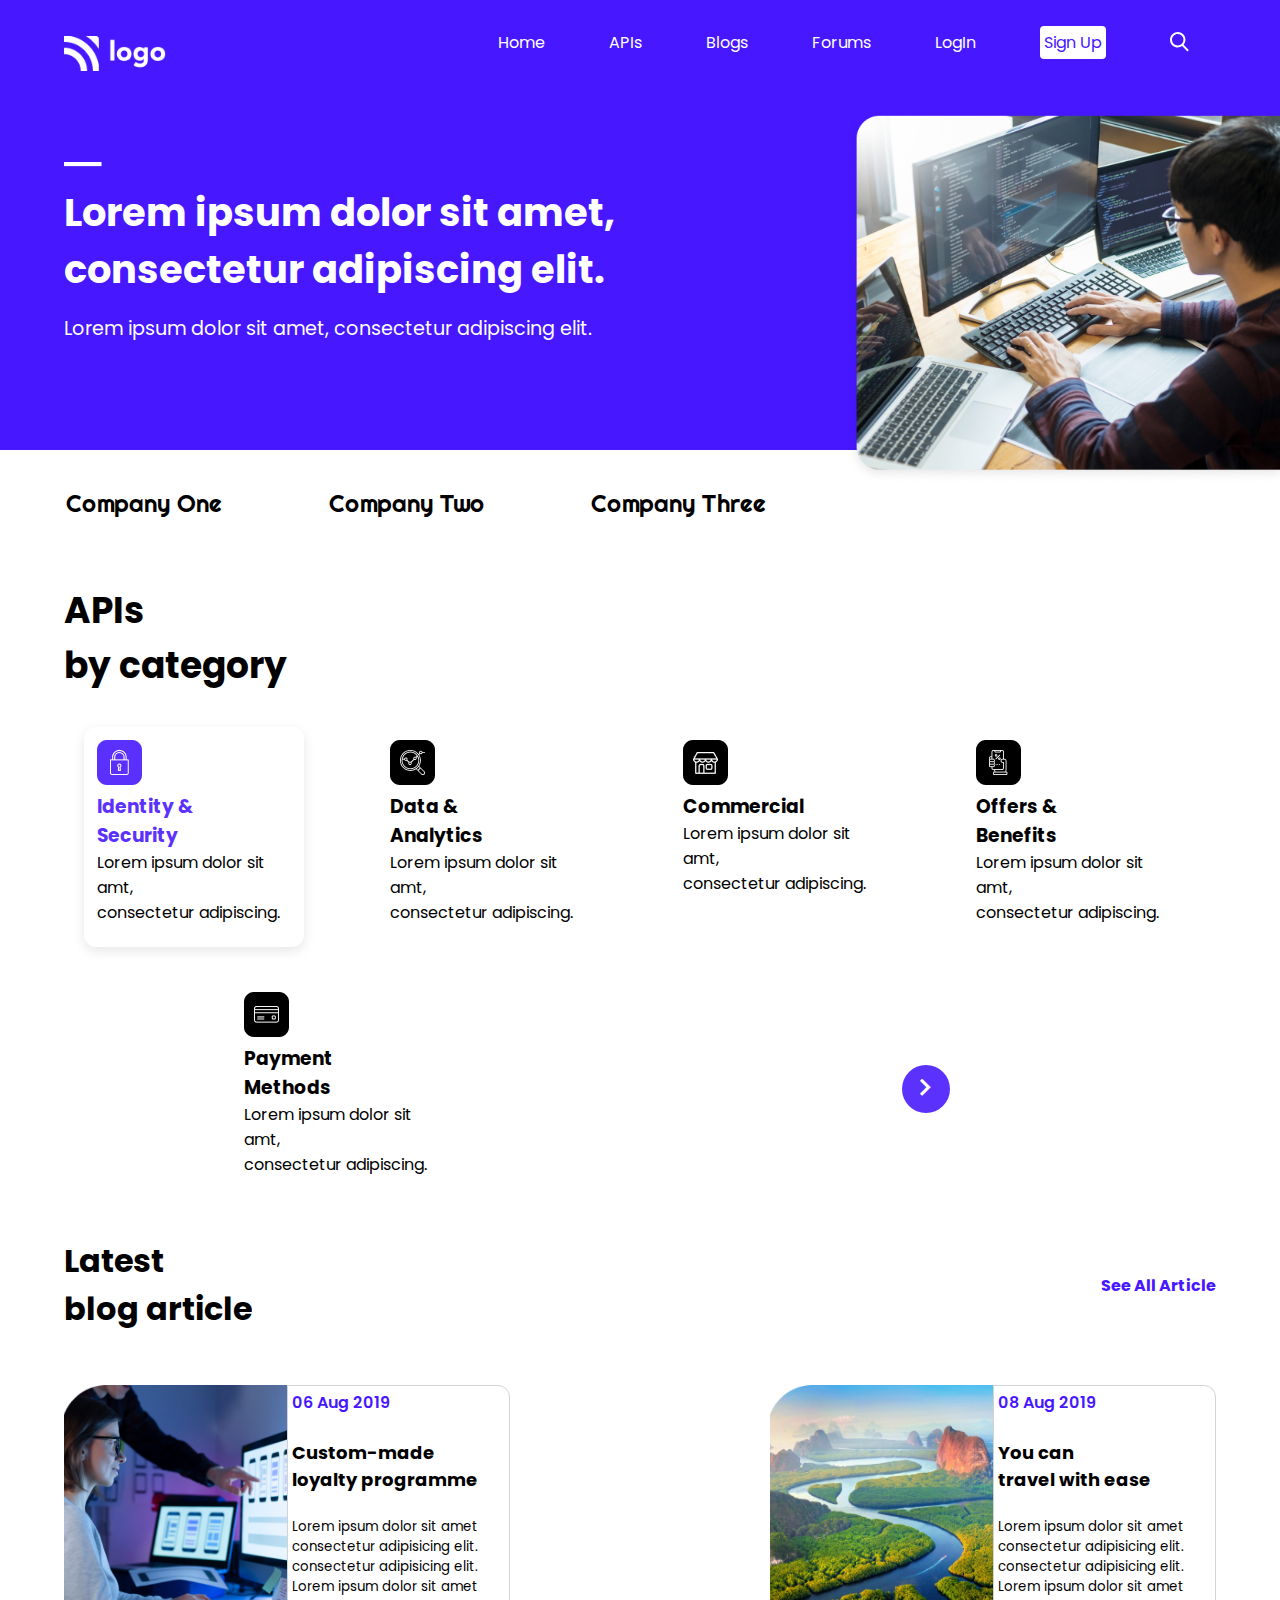
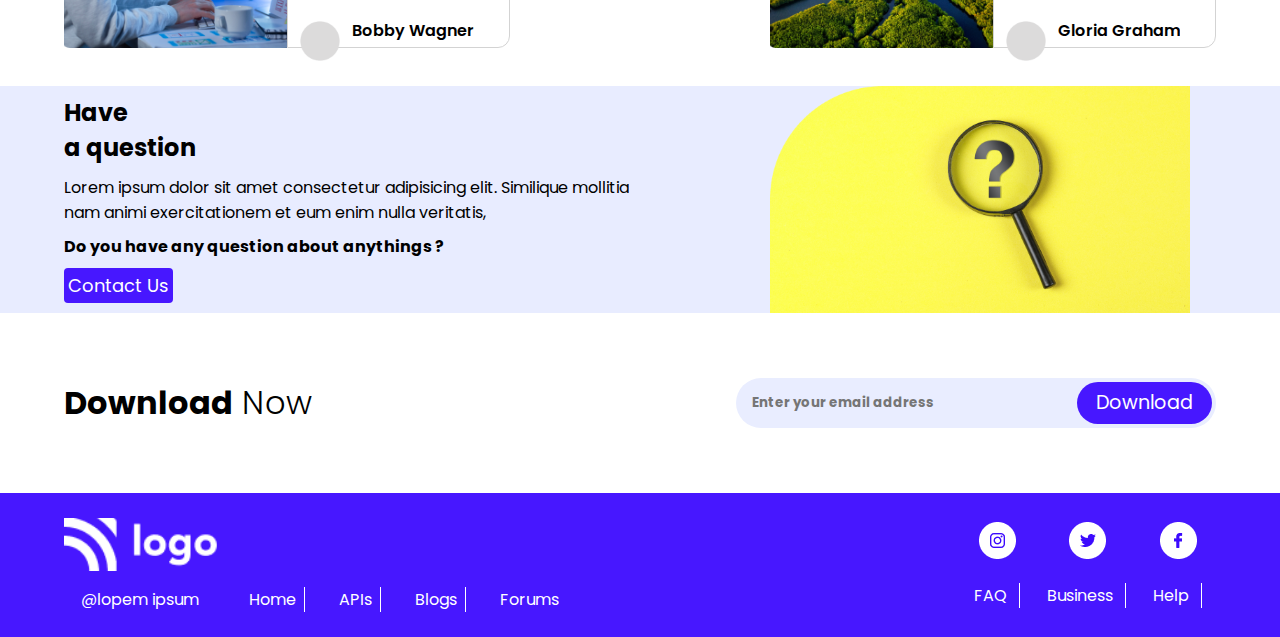
<file: index.html>
<!DOCTYPE html>
<html lang="en">

<head>
  <meta charset="UTF-8" />
  <meta http-equiv="X-UA-Compatible" content="IE=edge" />
  <meta name="viewport" content="width=device-width, initial-scale=1.0" />
  <title>Developer Landing Page</title>
  <link rel="stylesheet" href="./styles/header.css" />
  <link rel="stylesheet" href="./styles/Api-section.css">
  <link rel="stylesheet" href="/styles/blogSection.css">
  <link rel="stylesheet" href="./styles/query-section.css">
  <link rel="stylesheet" href="./styles/Download-section.css">
  <link rel="stylesheet" href="./styles/FooterSection.css">

  <!-- icons -->
  <link href="https://unpkg.com/boxicons@2.1.3/css/boxicons.min.css" rel="stylesheet" />
</head>

<body>
  <!-- Header Starts -->
  <header>
    <!-- Navigation Bar Starts -->
    <nav>
      <!-- Navigation items Starts -->
      <a class="nav-item">Home</a>
      <a class="nav-item">APIs</a>
      <a class="nav-item">Blogs</a>
      <a class="nav-item">Forums</a>
      <a class="nav-item">LogIn</a>
      <a class="nav-item-active">Sign Up</a>
      <svg class="nav-item" width="20" height="20" viewBox="0 0 13 13" fill="none" xmlns="http://www.w3.org/2000/svg">
        <path fill-rule="evenodd" clip-rule="evenodd"
          d="M8.85903 8.24401L11.816 11.321L11.815 11.322C11.991 11.4877 12.0614 11.7369 11.9982 11.9703C11.9349 12.2036 11.7483 12.3831 11.5127 12.4372C11.2771 12.4914 11.0308 12.4113 10.872 12.229L7.89103 9.12901C7.04998 9.72236 6.04531 10.0397 5.01603 10.037C2.66419 10.0372 0.627975 8.40344 0.118589 6.10743C-0.390797 3.81142 0.763438 1.46979 2.89472 0.475412C5.02599 -0.518963 7.56198 0.100953 8.99418 1.96641C10.4264 3.83187 10.3702 6.44192 8.85903 8.24401ZM8.44412 3.59725C7.86941 2.21135 6.51636 1.3082 5.01603 1.30901C2.9693 1.31231 1.31123 2.97128 1.30903 5.01801C1.30903 6.51834 2.21291 7.8709 3.59912 8.44487C4.98532 9.01883 6.58078 8.70114 7.64139 7.63996C8.702 6.57878 9.01883 4.98314 8.44412 3.59725Z"
          fill="white" />
      </svg>
      <button class="hamburger-menu">
        <i class="bx bx-menu bx-sm"></i>
      </button>
      <ul>
        <li>Home</li>
        <li>APIs</li>
        <li>Blogs</li>
        <li>Forums</li>
        <li>LogIn</li>
        <li>
          <i class="bx bx-search-alt-2 bx-sm"></i>
        </li>

        <button class="close-icon">
          <i class="bx bx-x bx-sm"></i>
        </button>
      </ul>
    </nav>

    <!-- LOGO -->
    <div>
      <img class="logo" src="./images/Logo.png" />
    </div>

    <!-- Text -->
    <div class="header-text">
      <img src="./images/Rectangle_12.png" />
      <h2>Lorem ipsum dolor sit amet, <br />consectetur adipiscing elit.</h2>
      <p>Lorem ipsum dolor sit amet, consectetur adipiscing elit.</p>
    </div>

    <!-- Image -->
    <div>
      <img class="header-image" src="./images/IMAGE HERE.png" />
    </div>
  </header>

  <!-- Companies -->
  <div class="companies">
    <a href="#" class="company-items">Company One</a>
    <a href="#" class="company-items">Company Two</a>
    <a href="#" class="company-items">Company Three</a>
  </div>



  <!-- API Section -->
  <div class="api">
    <h1 class="api-heading">APIs <br> by category</h1>
    <!-- Cards -->
    <div class="cards">
      <!-- Card 01 -->
      <div class="card-active" id="card-size">
        <img class="card-logo" src="./images/Group 97.png">
        <h3 class="card-head-active">Identity & <br> Security</h3>
        <p class="card-body">Lorem ipsum dolor sit amt, <br> consectetur adipiscing.</p>
      </div>
      <!-- Card 02 -->
      <div class="card" id="card-size">
        <img class="card-logo" src="./images/Group 98.png">
        <h3 class="card-head">Data & <br> Analytics</h3>
        <p class="card-body">Lorem ipsum dolor sit amt, <br> consectetur adipiscing.</p>
      </div>
      <!-- Card 03 -->
      <div class="card" id="card-size">
        <img class="card-logo" src="./images/Group 99.png">
        <h3 class="card-head">Commercial</h3>
        <p class="card-body">Lorem ipsum dolor sit amt, <br> consectetur adipiscing.</p>
      </div>
      <!-- Card 04 -->
      <div class="card" id="card-size">
        <img class="card-logo" src="./images/Group 100.png">
        <h3 class="card-head">Offers & <br> Benefits</h3>
        <p class="card-body">Lorem ipsum dolor sit amt, <br> consectetur adipiscing.</p>
      </div>
      <!-- Card 05 -->
      <div class="card" id="card-size">
        <img class="card-logo" src="./images/Group 101.png">
        <h3 class="card-head">Payment <br> Methods</h3>
        <p class="card-body">Lorem ipsum dolor sit amt, <br> consectetur adipiscing.</p>
      </div>
      <div class="next-icon-component">
        <div class="next-icon-subcomponent">
          <i class='bx bx-chevron-right bx-md'></i>
        </div>

      </div>

    </div>

  </div>


  <!-- Blog section -->

  <div class="blog-heading">
    <h1>Latest <br> blog article</h1>
    <h4>See All Article</h4>
  </div>
  <!-- Blogs -->
  <div class="blog-cards">
    <!-- Blog card 01 -->
    <div class="blog-card">
      <div class="blog-image">
        <img src="./images/Rectangle.png" alt="blog-img-1" id="blog-img">
      </div>

      <div class="blog-content-with-author">


        <div class="blog-content">
          <h6 id="blog-content-unique-styles">06 Aug 2019</h6>
          <h3 id="blog-content-unique-styles">Custom-made <br> loyalty programme</h3>
          <small id="blog-content-unique-styles">Lorem ipsum dolor sit amet <br>consectetur adipisicing elit. <br>
            consectetur adipisicing elit.
            <br>Lorem
            ipsum dolor sit amet</small>
        </div>


        <div class="blog-bottom-container">

          <div class="blog-bottom">
            <img class="blog-card-bottom-image" src="./images/IMAGE HERE (2).png" alt="">
          </div>
          <div class="blog-authors">
            <b class="blog-author">Bobby Wagner</b>
          </div>

        </div>
      </div>
    </div>

    <!-- Blog card 02 -->

    <div class="blog-card">
      <div class="blog-image">
        <img src="./images/Rectangle Copy.png" alt="blog-img-2" id="blog-img">
      </div>

      <div class="blog-content-with-author">
        <div class="blog-content">
          <h6 id="blog-content-unique-styles">08 Aug 2019</h6>
          <h3 id="blog-content-unique-styles">You can <br> travel with ease</h3>
          <small id="blog-content-unique-styles">Lorem ipsum dolor sit amet <br>consectetur adipisicing elit. <br>
            consectetur adipisicing elit. <br>Lorem
            ipsum dolor sit amet</small>
        </div>
        <div class="blog-bottom-container">
          <div class="blog-bottom">
            <img class="blog-card-bottom-image" src="./images/IMAGE HERE (2).png" alt="">
          </div>
          <div class="blog-authors">
            <b class="blog-author">Gloria Graham</b>
          </div>
        </div>

      </div>

    </div>
  </div>



  <!-- FAQ SECTION -->
  <div class="faq-section">
    <div class="faq-content">
      <h2>Have <br> a question</h2>
      <h4>Lorem ipsum dolor sit amet consectetur adipisicing elit. Similique mollitia <br>nam animi exercitationem et
        eum enim nulla veritatis,</h4>
      <h4>Do you have any question about anythings ?</h4>
      <div class="btn">

        <button>Contact Us</button>
      </div>
    </div>
    <div class="faq-image">
      <img src="./images/Rectangle_38-2 (1).png" alt="faq-image" />
    </div>



  </div>


  <!-- Download -->
  <div class="download-section">
    <div class="download-content">
      <h1>Download<span> Now</span></h1>
    </div>

    <div class="download-email">
      <form>
        <input placeholder="Enter your email address" />
        <button>Download</button>
      </form>
    </div>
  </div>



  <!-- FooterSection -->
  <div class="footer-section">
    <div class="footer-left">
      <img class="footer-logo" src="./images/Logo.png" alt="">
      <ul class="list">
        <li class="list-items">@lopem ipsum</li>
        <li class="list-items" id="border-right">Home</li>
        <li class="list-items" id="border-right" >APIs</li>
        <li class="list-items" id="border-right" >Blogs</li>
        <li class="list-items">Forums</li>
      </ul>
    </div>

    <div class="footer-right">
      <div class="footer-icons">
        <img class="footer-logos" src="./images/Group 102.png" alt="">
        <img class="footer-logos" src="./images/Group 103.png" alt="">
        <img class="footer-logos" src="./images/Group 104.png" alt="">
      </div>
      <ul class="logos-list">
        <li class="list-items">FAQ</li>
        <li class="list-items">Business</li>
        <li class="list-items">Help</li>
      </ul>
    </div>

  </div>

</body>

</html>
</file>
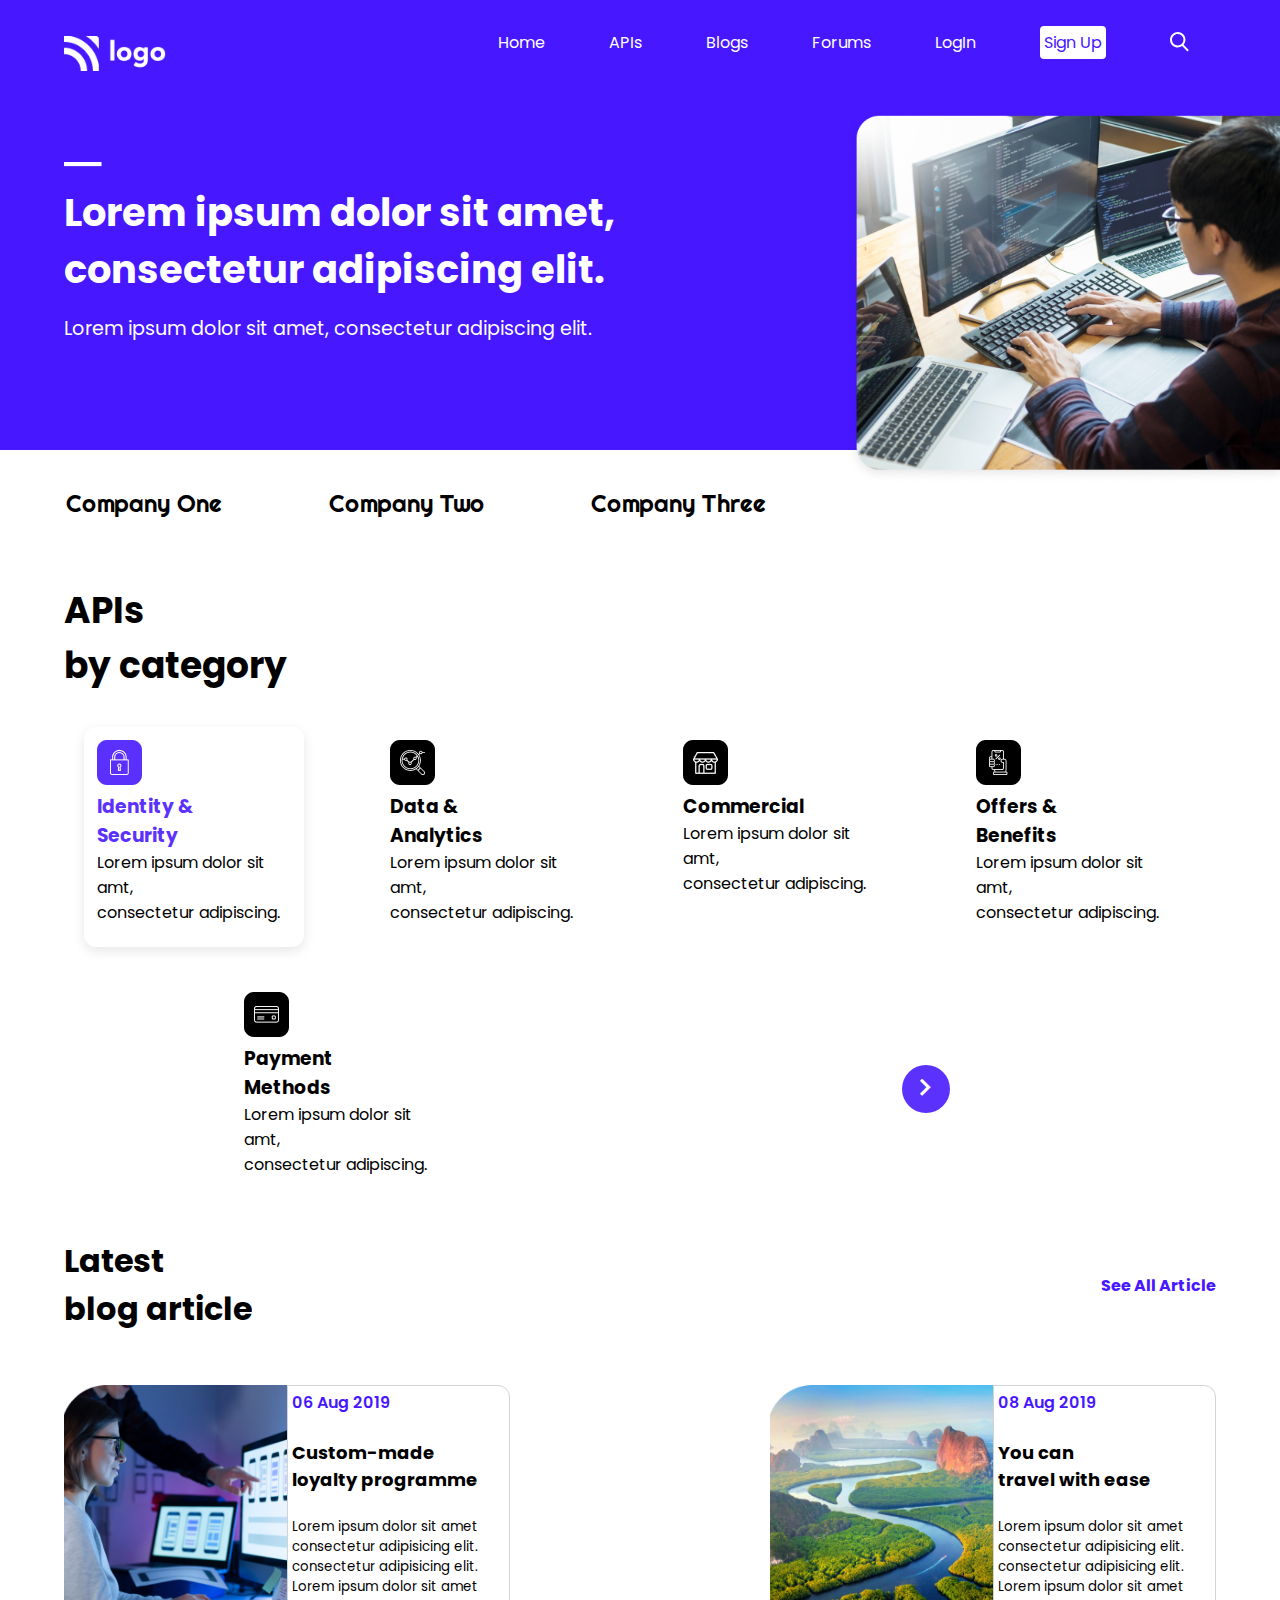
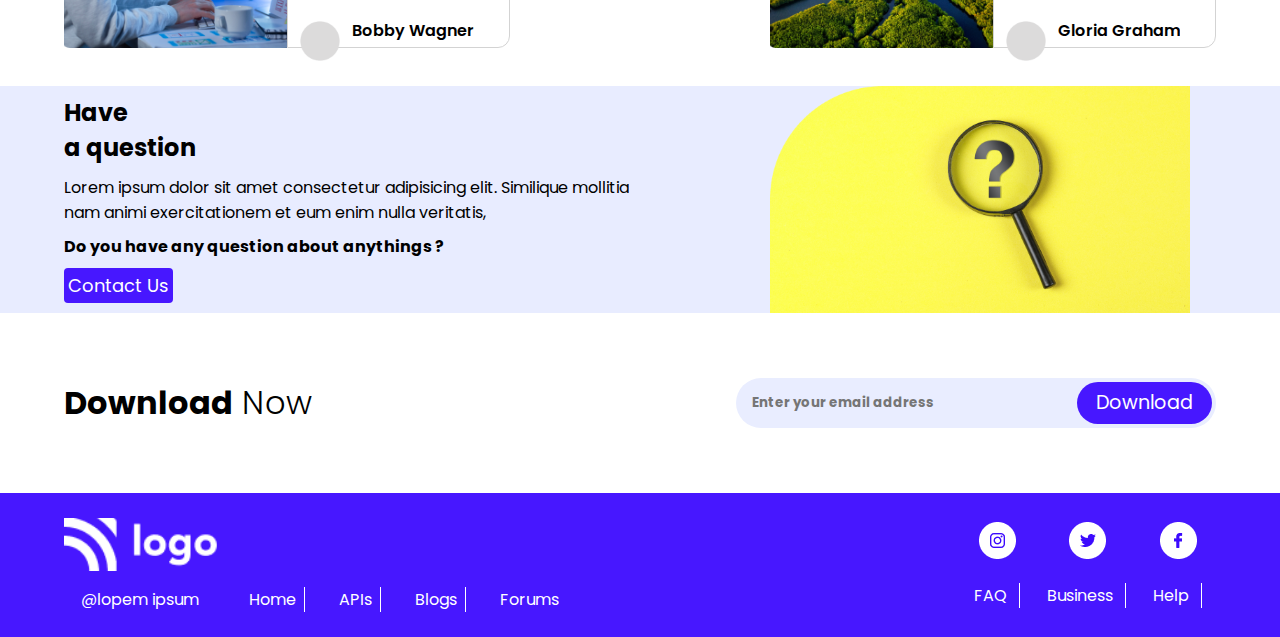
<file: public/index.html>
<!DOCTYPE html>
<html lang="en">

<head>
  <meta charset="UTF-8" />
  <meta http-equiv="X-UA-Compatible" content="IE=edge" />
  <meta name="viewport" content="width=device-width, initial-scale=1.0" />
  <title>Developer Landing Page</title>
  <link rel="shortcut icon" href="./images/heya-hi/icons8-so-so-48.png" type="image/x-icon">
  <link rel="stylesheet" href="./styles/header.css" />
  <link rel="stylesheet" href="./styles/Api-section.css">
  <link rel="stylesheet" href="./styles/blogSection.css">
  <link rel="stylesheet" href="./styles/query-section.css">
  <link rel="stylesheet" href="./styles/Download-section.css">
  <link rel="stylesheet" href="./styles/FooterSection.css">

  <!-- icons -->
  <link href="https://unpkg.com/boxicons@2.1.3/css/boxicons.min.css" rel="stylesheet" />
</head>

<body>
  <!-- Header Starts -->
  <header>
    <!-- Navigation Bar Starts -->
    <nav>
      <!-- Navigation items Starts -->
      <a class="nav-item">Home</a>
      <a class="nav-item">APIs</a>
      <a class="nav-item">Blogs</a>
      <a class="nav-item">Forums</a>
      <a class="nav-item">LogIn</a>
      <a class="nav-item-active">Sign Up</a>
      <svg class="nav-item" width="20" height="20" viewBox="0 0 13 13" fill="none" xmlns="http://www.w3.org/2000/svg">
        <path fill-rule="evenodd" clip-rule="evenodd"
          d="M8.85903 8.24401L11.816 11.321L11.815 11.322C11.991 11.4877 12.0614 11.7369 11.9982 11.9703C11.9349 12.2036 11.7483 12.3831 11.5127 12.4372C11.2771 12.4914 11.0308 12.4113 10.872 12.229L7.89103 9.12901C7.04998 9.72236 6.04531 10.0397 5.01603 10.037C2.66419 10.0372 0.627975 8.40344 0.118589 6.10743C-0.390797 3.81142 0.763438 1.46979 2.89472 0.475412C5.02599 -0.518963 7.56198 0.100953 8.99418 1.96641C10.4264 3.83187 10.3702 6.44192 8.85903 8.24401ZM8.44412 3.59725C7.86941 2.21135 6.51636 1.3082 5.01603 1.30901C2.9693 1.31231 1.31123 2.97128 1.30903 5.01801C1.30903 6.51834 2.21291 7.8709 3.59912 8.44487C4.98532 9.01883 6.58078 8.70114 7.64139 7.63996C8.702 6.57878 9.01883 4.98314 8.44412 3.59725Z"
          fill="white" />
      </svg>
      <button class="hamburger-menu">
        <i class="bx bx-menu bx-sm"></i>
      </button>
      <ul>
        <li>Home</li>
        <li>APIs</li>
        <li>Blogs</li>
        <li>Forums</li>
        <li>LogIn</li>
        <li>
          <i class="bx bx-search-alt-2 bx-sm"></i>
        </li>

        <button class="close-icon">
          <i class="bx bx-x bx-sm"></i>
        </button>
      </ul>
    </nav>

    <!-- LOGO -->
    <div>
      <img class="logo" src="./images/Logo.png" />
    </div>

    <!-- Text -->
    <div class="header-text">
      <img src="./images/Rectangle_12.png" />
      <h2>Lorem ipsum dolor sit amet, <br />consectetur adipiscing elit.</h2>
      <p>Lorem ipsum dolor sit amet, consectetur adipiscing elit.</p>
    </div>

    <!-- Image -->
    <div>
      <img class="header-image" src="./images/IMAGE HERE.png" />
    </div>
  </header>

  <!-- Companies -->
  <div class="companies">
    <a href="#" class="company-items">Company One</a>
    <a href="#" class="company-items">Company Two</a>
    <a href="#" class="company-items">Company Three</a>
  </div>



  <!-- API Section -->
  <div class="api">
    <h1 class="api-heading">APIs <br> by category</h1>
    <!-- Cards -->
    <div class="cards">
      <!-- Card 01 -->
      <div class="card-active" id="card-size">
        <img class="card-logo" src="./images/Group 97.png">
        <h3 class="card-head-active">Identity & <br> Security</h3>
        <p class="card-body">Lorem ipsum dolor sit amt, <br> consectetur adipiscing.</p>
      </div>
      <!-- Card 02 -->
      <div class="card" id="card-size">
        <img class="card-logo" src="./images/Group 98.png">
        <h3 class="card-head">Data & <br> Analytics</h3>
        <p class="card-body">Lorem ipsum dolor sit amt, <br> consectetur adipiscing.</p>
      </div>
      <!-- Card 03 -->
      <div class="card" id="card-size">
        <img class="card-logo" src="./images/Group 99.png">
        <h3 class="card-head">Commercial</h3>
        <p class="card-body">Lorem ipsum dolor sit amt, <br> consectetur adipiscing.</p>
      </div>
      <!-- Card 04 -->
      <div class="card" id="card-size">
        <img class="card-logo" src="./images/Group 100.png">
        <h3 class="card-head">Offers & <br> Benefits</h3>
        <p class="card-body">Lorem ipsum dolor sit amt, <br> consectetur adipiscing.</p>
      </div>
      <!-- Card 05 -->
      <div class="card" id="card-size">
        <img class="card-logo" src="./images/Group 101.png">
        <h3 class="card-head">Payment <br> Methods</h3>
        <p class="card-body">Lorem ipsum dolor sit amt, <br> consectetur adipiscing.</p>
      </div>
      <div class="next-icon-component">
        <div class="next-icon-subcomponent">
          <i class='bx bx-chevron-right bx-md'></i>
        </div>

      </div>

    </div>

  </div>


  <!-- Blog section -->

  <div class="blog-heading">
    <h1>Latest <br> blog article</h1>
    <h4>See All Article</h4>
  </div>
  <!-- Blogs -->
  <div class="blog-cards">
    <!-- Blog card 01 -->
    <div class="blog-card">
      <div class="blog-image">
        <img src="./images/Rectangle.png" alt="blog-img-1" id="blog-img">
      </div>

      <div class="blog-content-with-author">


        <div class="blog-content">
          <h6 id="blog-content-unique-styles">06 Aug 2019</h6>
          <h3 id="blog-content-unique-styles">Custom-made <br> loyalty programme</h3>
          <small id="blog-content-unique-styles">Lorem ipsum dolor sit amet <br>consectetur adipisicing elit. <br>
            consectetur adipisicing elit.
            <br>Lorem
            ipsum dolor sit amet</small>
        </div>


        <div class="blog-bottom-container">

          <div class="blog-bottom">
            <img class="blog-card-bottom-image" src="./images/IMAGE HERE (2).png" alt="">
          </div>
          <div class="blog-authors">
            <b class="blog-author">Bobby Wagner</b>
          </div>

        </div>
      </div>
    </div>

    <!-- Blog card 02 -->

    <div class="blog-card">
      <div class="blog-image">
        <img src="./images/Rectangle Copy.png" alt="blog-img-2" id="blog-img">
      </div>

      <div class="blog-content-with-author">
        <div class="blog-content">
          <h6 id="blog-content-unique-styles">08 Aug 2019</h6>
          <h3 id="blog-content-unique-styles">You can <br> travel with ease</h3>
          <small id="blog-content-unique-styles">Lorem ipsum dolor sit amet <br>consectetur adipisicing elit. <br>
            consectetur adipisicing elit. <br>Lorem
            ipsum dolor sit amet</small>
        </div>
        <div class="blog-bottom-container">
          <div class="blog-bottom">
            <img class="blog-card-bottom-image" src="./images/IMAGE HERE (2).png" alt="">
          </div>
          <div class="blog-authors">
            <b class="blog-author">Gloria Graham</b>
          </div>
        </div>

      </div>

    </div>
  </div>



  <!-- FAQ SECTION -->
  <div class="faq-section">
    <div class="faq-content">
      <h2>Have <br> a question</h2>
      <h4>Lorem ipsum dolor sit amet consectetur adipisicing elit. Similique mollitia <br>nam animi exercitationem et
        eum enim nulla veritatis,</h4>
      <h4>Do you have any question about anythings ?</h4>
      <div class="btn">

        <button>Contact Us</button>
      </div>
    </div>
    <div class="faq-image">
      <img src="./images/Rectangle_38-2 (1).png" alt="faq-image" />
    </div>



  </div>


  <!-- Download -->
  <div class="download-section">
    <div class="download-content">
      <h1>Download<span> Now</span></h1>
    </div>

    <div class="download-email">
      <form>
        <input placeholder="Enter your email address" />
        <button>Download</button>
      </form>
    </div>
  </div>



  <!-- FooterSection -->
  <div class="footer-section">
    <div class="footer-left">
      <img class="footer-logo" src="./images/Logo.png" alt="">
      <ul class="list">
        <li class="list-items">@lopem ipsum</li>
        <li class="list-items" id="border-right">Home</li>
        <li class="list-items" id="border-right">APIs</li>
        <li class="list-items" id="border-right">Blogs</li>
        <li class="list-items">Forums</li>
      </ul>
    </div>

    <div class="footer-right">
      <div class="footer-icons">
        <img class="footer-logos" src="./images/Group 102.png" alt="">
        <img class="footer-logos" src="./images/Group 103.png" alt="">
        <img class="footer-logos" src="./images/Group 104.png" alt="">
      </div>
      <ul class="logos-list">
        <li class="list-items">FAQ</li>
        <li class="list-items">Business</li>
        <li class="list-items">Help</li>
      </ul>
    </div>

  </div>

</body>

</html>
</file>
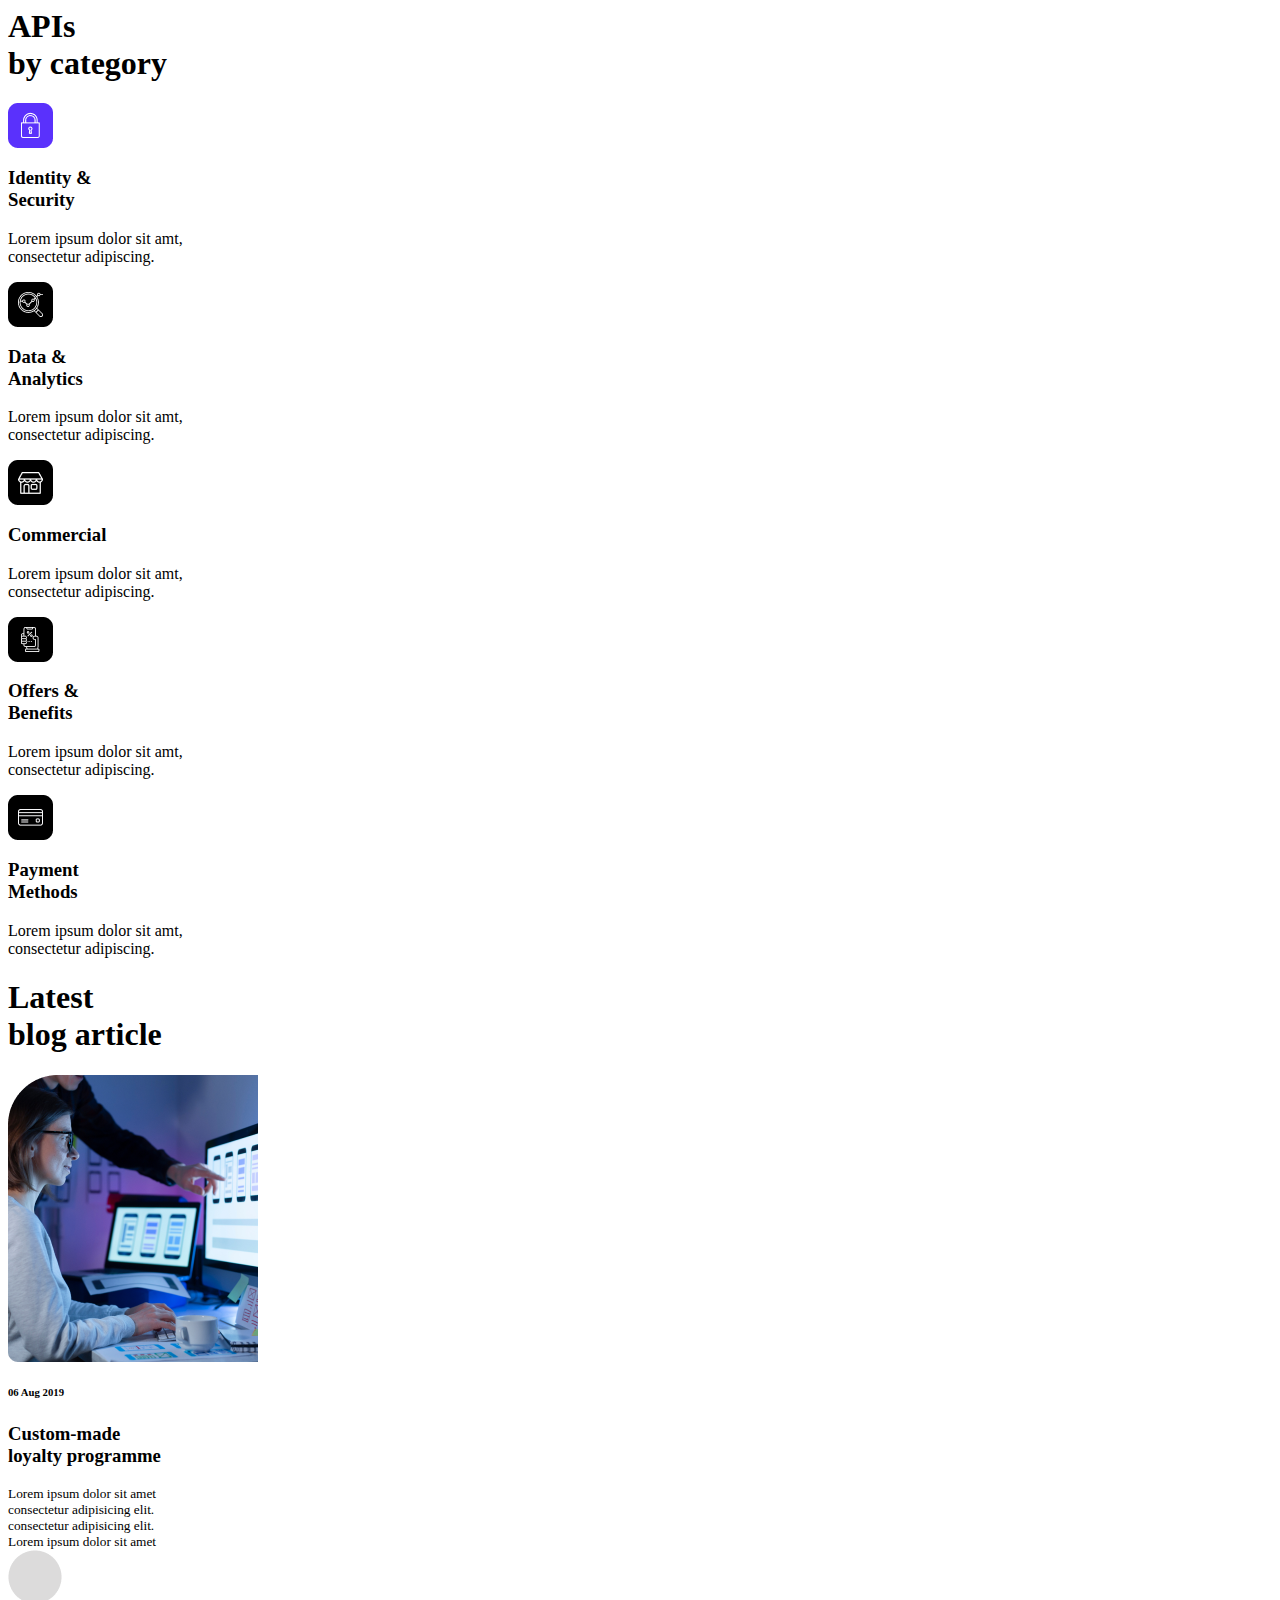
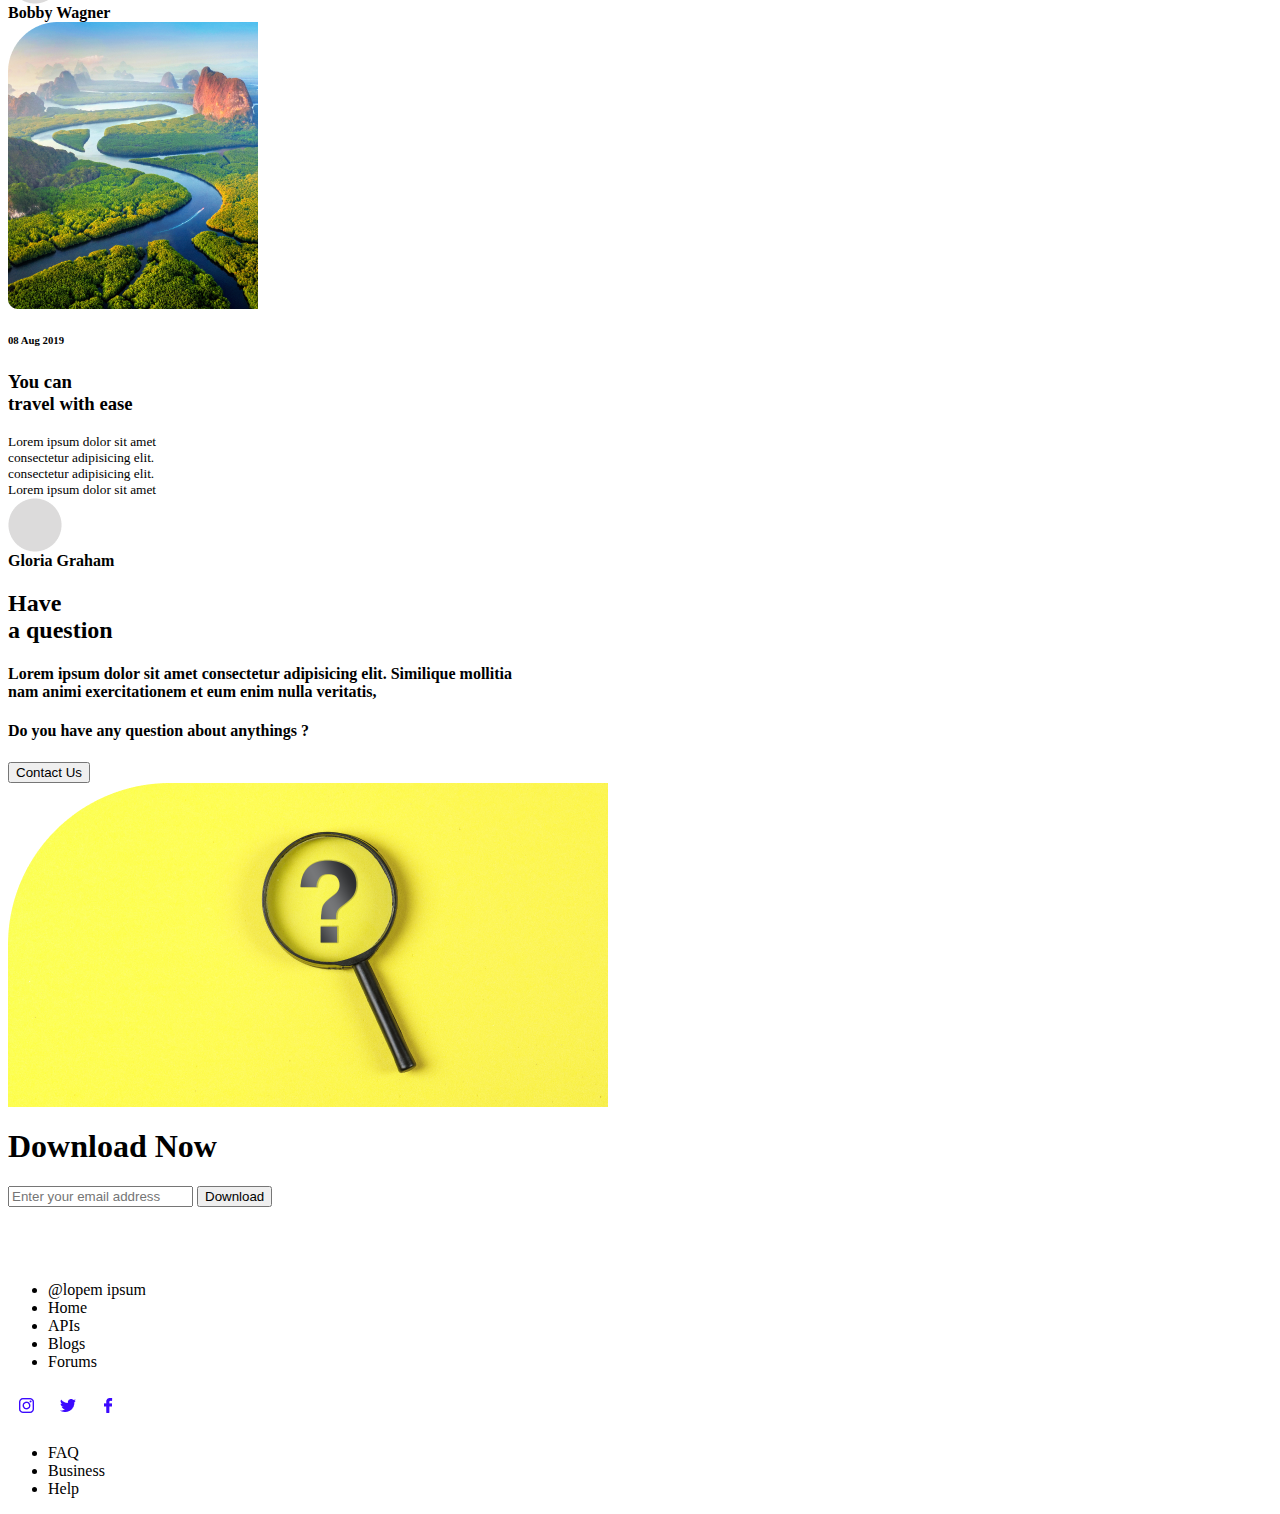
<file: test.html>
<!-- <!DOCTYPE html>
<html lang="en">
  <head>
    <meta charset="UTF-8">
    <meta name="viewport" content="width=device-width, initial-scale=1.0">
    <meta http-equiv="X-UA-Compatible" content="ie=edge">
    <title>Static Template</title>
  </head>
  <body>
    <h1>This is a static template, there is no bundler or bundling involved!</h1>
  </body>
</html> -->






  <!-- API Section -->
  <div class="api">
      <h1 class="api-heading">APIs <br> by category</h1>
  <!-- Cards -->
      <div class="cards">
          <!-- Card 01 -->
          <div class="card-active">
              <img class="card-logo" src="./images/Group 97.png">
              <h3 class="card-head-active">Identity & <br> Security</h3>
              <p class="card-body">Lorem ipsum dolor sit amt, <br> consectetur adipiscing.</p>
          </div>
          <!-- Card 02 -->
          <div class="card">
              <img class="card-logo" src="./images/Group 98.png">
              <h3 class="card-head">Data & <br> Analytics</h3>
              <p class="card-body">Lorem ipsum dolor sit amt, <br> consectetur adipiscing.</p>
          </div>
          <!-- Card 03 -->
          <div class="card">
              <img class="card-logo" src="./images/Group 99.png">
              <h3 class="card-head">Commercial</h3>
              <p class="card-body">Lorem ipsum dolor sit amt, <br> consectetur adipiscing.</p>
          </div>
          <!-- Card 04 -->
          <div class="card">
              <img class="card-logo" src="./images/Group 100.png">
              <h3 class="card-head">Offers & <br> Benefits</h3>
              <p class="card-body">Lorem ipsum dolor sit amt, <br> consectetur adipiscing.</p>
          </div>
          <!-- Card 05 -->
          <div class="card">
              <img class="card-logo" src="./images/Group 101.png">
              <h3 class="card-head">Payment <br> Methods</h3>
              <p class="card-body">Lorem ipsum dolor sit amt, <br> consectetur adipiscing.</p>
          </div>

      </div>        
  </div>

  <!-- Blog section -->
  
  <div class="blog-heading">
          <h1>Latest <br> blog article</h1>
  </div>
      <!-- Blogs -->
  <div class="blog-cards">
          <!-- Blog card 01 -->
      <div class="blog-card">
              <div class="blog-image">
                  <img src="./images/Rectangle.png" alt="" >
              </div>
              <div class="blog-content">
                  <h6 >06 Aug 2019</h6>
                  <h3 >Custom-made <br> loyalty programme</h3>
                  <small>Lorem ipsum dolor sit amet <br>consectetur adipisicing elit. <br> consectetur adipisicing elit. <br>Lorem ipsum dolor sit amet</small>
              </div>
              <div class="blog-bottom">
                  <img class="blog-card-bottom-image" src="./images/IMAGE HERE (2).png" alt="">
              </div>
              <div class="blog-author">
                  <b class="blog-author">Bobby Wagner</b>
              </div>
              
          </div>

          <!-- Blog card 02 -->

          <div class="blog-card">
              <div class="blog-image">
                  <img src="./images/Rectangle Copy.png" alt="" >
              </div>
              <div class="blog-content">
                  <h6 >08 Aug 2019</h6>
                  <h3 >You can <br> travel with ease</h3>
                  <small>Lorem ipsum dolor sit amet <br>consectetur adipisicing elit. <br> consectetur adipisicing elit. <br>Lorem ipsum dolor sit amet</small>
              </div>
              <div class="blog-bottom">
                  <img class="blog-card-bottom-image" src="./images/IMAGE HERE (2).png" alt="">
              </div>
              <div class="blog-author">
                  <b class="blog-author">Gloria Graham</b>
              </div>
              
          </div>
      </div>

      <!-- FAQ SECTION -->
      <div class="faq-section">
          <div class="faq-content">
              <h2>Have <br> a question</h2>
              <h4>Lorem ipsum dolor sit amet consectetur adipisicing elit. Similique mollitia <br>nam animi exercitationem et eum enim nulla veritatis,</h4>
              <h4>Do you have any question about anythings ?</h4>

              <button >Contact Us</button>
          </div>
          <div class="faq-image">
              <img src="./images/Rectangle_38-2 (1).png" alt="">
          </div>
      </div>

      <!-- Download -->
      <div class="download-section">
          <div class="download-content">
              <h1>Download <span> Now</span></h1>
          </div>
          <div class="download-email">
              <form>
                  <input placeholder="Enter your email address"/>
                  <button>Download</button>
                </form>
          </div>
      </div>

      <!-- Download -->
      <div class="footer-section">
          <div class="footer-left">
              <img class="footer-logo"src="./images/Logo.png" alt="">
              <ul class="list">
                  <li class="list-items">@lopem ipsum</li>
                  <li class="list-items">Home</li>
                  <li class="list-items">APIs</li>
                  <li class="list-items">Blogs</li>
                  <li class="list-items">Forums</li>
              </ul>
          </div>

          <div class="footer-right">
              <div class="footer-right">
                  <img class="footer-logos" src="./images/Group 102.png" alt="">
                  <img class="footer-logos" src="./images/Group 103.png" alt="">
                  <img class="footer-logos" src="./images/Group 104.png" alt="">
              </div>
              <ul class="logos-list">
                  <li class="list-items">FAQ</li>
                  <li class="list-items">Business</li>
                  <li class="list-items">Help</li>
              </ul>
          </div>
          
      </div>
</file>
<file: styles/header.css>
/* POPPINS FONT FAMILY */
@import url("https://fonts.googleapis.com/css2?family=Poppins&display=swap");
@import url("https://fonts.googleapis.com/css2?family=Righteous&display=swap");

* 
{
  font-family: "Poppins", sans-serif;
  margin: 0;
  padding: 0;
  box-sizing: border-box;
}

:root
{
  --primary-bg-color:#4717ff;
}

/* header nav */
@media screen and (min-width:80em) and (max-width:96em) {

    header
    {
      background-color: var(--primary-bg-color);
      padding-left:5vw ;
      padding-right:5vw ;
      height: 50vh;
    }
    nav
    {
      padding: 1vmax;
      color: white;
      display: flex;
      justify-content: right ;
      align-items: center;
      font-size: large;
      gap: calc(2rem);
      font-family: Poppins;
    }
    [class="logo"]
    {
      position: absolute;
    top: calc(4%);
      width: calc(8%);
      cursor: pointer;
    }
    [class="nav-item"]
    {
      cursor: pointer;
    }
    [class="nav-item-active"]
    {
      color: var(--primary-bg-color);
      background-color: white;
      padding: .25rem;
      border: none;
      border-radius: .25rem;
    }
    [class="hamburger-menu"]
  {
    display: none;
  }
  nav > ul
  {
   display: none;
  }

    [class="header-text"]
    {
      display: inline-flex;
      flex-direction: column;
      height: calc(75%);
      justify-content: center;
      color: white;
      font-family: Poppins;
    }
    [class="header-text"] >
    img
    {
      width: calc(3vmax);
    }
    [class="header-text"] > h2
    {
      font-size: calc(3vmax);
      margin-top: calc(3%);
      margin-bottom: calc(3%);
    }
    [class="header-text"] > p
    {
      font-size: calc(1.5vmax);
    }
    [class="header-image"]
    {
      position: absolute;
      left:calc(70%);
      top:calc(12%);
      width: calc(30vmax);
      z-index: 999;
      /* padding-right: 5rem; */
    }
    [class="companies"]
    {
      display: inline-flex;
      width: calc(65vmax);
      justify-content: space-around;
      padding: 1vmax;
      font-size: x-large;
      margin-top: 2vmax;
    }
    [class="company-items"]
    {
      text-decoration: none;
      color: black;
      font-family: Righteous;
    }
}

@media screen and (min-width:62em) and (max-width:80em)
{
  header
  {
    background-color: var(--primary-bg-color);
    padding-left:5vw ;
    padding-right:5vw ;
    height: 50vh;
  }
  nav
  {
    padding: 2vmax;
    color: white;
    display: flex;
    justify-content: right;
    align-items: center;
    font-size: large;
    gap: 5vmax;
    font-family: Poppins;
  }
  [class="logo"]
  {
    position: absolute;
    top: calc(4%);
    width: calc(8%);
    cursor: pointer;
  }

  [class="hamburger-menu"]
  {
    display: none;
  }
  [class="nav-item"]
  {
    cursor: pointer;
    font-size: medium;
  }
  [class="nav-item-active"]
  {
    color: var(--primary-bg-color);
    background-color: white;
    padding: .25rem;
    border: none;
    border-radius: .25rem;
    font-size: medium;
  }
  nav > ul
  {
   display: none;
  }
  [class="header-text"]
  {
    display: inline-flex;
    flex-direction: column;
    height: calc(75%);
    justify-content: center;
    color: white;
    font-family: Poppins;
  }
  [class="header-text"] >
  img
  {
    width: calc(3vmax);
  }
  [class="header-text"] > h2
  {
    font-size: calc(3vmax);
    margin-top: calc(3%);
    margin-bottom: calc(3%);
  }
  [class="header-text"] > p
  {
    font-size: calc(1.5vmax);
  }
  [class="header-image"]
  {
    position: absolute;
    left:calc(66%);
    top:calc(12%);
    width: calc(34vmax);
    z-index: 999;
  }
  [class="companies"]
  {
    display: inline-flex;
    width: calc(65vmax);
    justify-content: space-around;
    padding: 1vmax;
    font-size: x-large;
    margin-top: 2vmax;
  }
  [class="company-items"]
  {
    text-decoration: none;
    color: black;
    font-family: Righteous;
  }
} 

@media screen and (min-width:48.1em) and (max-width:62em)
{
  header
  {
    background-color: var(--primary-bg-color);
    padding-left:5vw ;
    padding-right:5vw ;
    height: 50vh;
  }
  nav
  {
    padding: 2vmax;
    color: white;
    display: flex;
    justify-content: right;
    align-items: center;
    font-size: large;
    gap: 5vmax;
    font-family: Poppins;
  }
  [class="logo"]
  {
    position: absolute;
    top: calc(4%);
    width: calc(8%);
    cursor: pointer;
  }
  [class="nav-item"]
  {
    cursor: pointer;
    font-size: medium;
  }
  [class="nav-item-active"]
  {
    color: var(--primary-bg-color);
    background-color: white;
    padding: .25rem;
    border: none;
    border-radius: .25rem;
    font-size: medium;
  }
  [class="hamburger-menu"]
  {
    display: none;
  }
   nav > ul
   {
    display: none;
   }
  [class="header-text"]
  {
    display: inline-flex;
    flex-direction: column;
    height: calc(75%);
    justify-content: center;
    color: white;
    font-family: Poppins;
  }
  [class="header-text"] >
  img
  {
    width: calc(3vmax);
  }
  [class="header-text"] > h2
  {
    font-size: calc(3vmax);
    margin-top: calc(3%);
    margin-bottom: calc(3%);
  }
  [class="header-text"] > p
  {
    font-size: calc(1.5vmax);
  }
  [class="header-image"]
  {
    position: absolute;
    left:calc(65%);
    top:calc(12%);
    width: calc(35vmax);
    z-index: 999;
    object-fit: cover;
  }
  [class="companies"]
  {
    display: inline-flex;
    width: calc(60vmax);
    justify-content: space-around;
    padding: 1vmax;
    font-size: large;
    margin-top: 2vmax;
  }
  [class="company-items"]
  {
    text-decoration: none;
    color: black;
    font-family: Righteous;
  }
}

@media screen and (min-width:30.1em) and (max-width:48em)
{
  header
  {
    background-color: var(--primary-bg-color);
    padding-left:5vw ;
    padding-right:5vw ;
    height: 50vh;
  }
  nav
  {
    padding: 2vmax;
    color: white;
    display: flex;
    justify-content: right;
    align-items: center;
    font-size: large;
    gap: 5vmax;
    font-family: Poppins;
  }
  [class="logo"]
  {
    position: absolute;
    top: calc(2%);
    width: calc(80px);
    cursor: pointer;
  }
  [class="nav-item"]
  {
  display: none;
  }

  /* hamburger menu  */
  [class="hamburger-menu"]
  {
    background: none;
    border: none;
    color: white;
    padding-top: .25rem;
  }

  [class="nav-item"]
  {
  display: none;
  }

  /* hamburger menu  */
  [class="hamburger-menu"]
  {
    background: none;
    border: none;
    color: white;
    padding-top: .25rem;
  }



  /* hamburger */
  nav > ul
    {
      position: absolute;
        top: 10%;
        list-style-type: none;
        left: 0;
        width: 100vw;
        display: flex;
        align-items: center;
        flex-wrap: wrap;
        justify-content: center;
        gap: calc(5%);
        color: white;
        opacity: 0;
        transition: all 0.6s ease;
        pointer-events: none;
    }  
    nav > ul >li 
    {
        font-size: larger;
        /* margin-top: .5rem; */
        gap: 1rem;

    }

    nav > ul  > li > i
    {
      padding-top: .75rem;
    }
    [class="hamburger-menu"]:focus + ul 
    {
        margin-top: 1rem;
        opacity: 1;
        pointer-events: all;
        backdrop-filter: blur(1rem) ;
        height: 40%;
    }


    /* close icon */
    [class="close-icon"]
    {
      background: none;
      border: none;
      position: absolute;
      top: calc(5%);
      right: calc(8%);
      color: white;
    }


  


  
  [class="nav-item-active"]
  {
    color: var(--primary-bg-color);
    background-color: white;
    padding: .25rem;
    border: none;
    border-radius: .25rem;
    font-size: calc(2vmax);
  }
  [class="header-text"]
  {
    display: flex;
    flex-direction: column;
    height: calc(75%);
    width: calc(100%);
    color: white;
    padding-left: calc(6%);
    padding-right: calc(6%);
    font-family: Poppins;
    justify-content: center;
  }
  [class="header-text"] >
  img
  {
    width: calc(4vmax);
  }
  [class="header-text"] > h2
  {
    font-size: calc(4vmax);
    margin-top: calc(4%);
    margin-bottom: calc(4%);
  }
  [class="header-text"] > p
  {
    font-size: calc(2.25vmax);
  }
  [class="header-image"]
  {
    display: none;
  }
  [class="companies"]
  {
    display: flex;
    padding: calc(2vmax);
    justify-content: space-around;
    font-size: large;
    width: calc(100%);
    margin-top: calc(2vmax);
  }
  [class="company-items"]
  {
    text-decoration: none;
    color: black;
    font-family: Righteous;
  }
}

@media screen and (min-width:15em) and (max-width:30em)
{
  header
  {
    background-color: var(--primary-bg-color);
    padding-left:5vw ;
    padding-right:5vw ;
    height: 50vh;
  }
  nav
  {
    padding: 1vmax;
    color: white;
    display: flex;
    justify-content: right;
    align-items: center;
    font-size: large;
    gap: 5vmax;
    font-family: Poppins;
    padding: 2vmax;
  }
  [class="logo"]
  {
    position: absolute;
    top: calc(2%);
    width: calc(80px);
    cursor: pointer;
  }
  [class="nav-item"]
  {
  display: none;
  }

  /* hamburger menu  */
  [class="hamburger-menu"]
  {
    background: none;
    border: none;
    color: white;
    padding-top: .25rem;
  }



  /* hamburger */
  nav > ul
    {
      position: absolute;
        top: 6%;
        list-style-type: none;
        left: 0;
        width: 100vw;
        display: flex;
        align-items: center;
        flex-wrap: wrap;
        flex-direction: column;
        justify-content: center;
        gap: calc(5%);
        color: black;
        opacity: 0;
        transition: all 0.6s ease;
        /* padding: 1vmax; */
        pointer-events: none;
        border-radius: 1vmax;
    }  
    nav > ul >li 
    {
        font-size: larger;
        /* margin-top: .5rem; */
        gap: 1rem;

    }
    [class="hamburger-menu"]:focus + ul 
    {
        margin-top: 1rem;
        opacity: 1;
        pointer-events: all;
        backdrop-filter: blur(1rem) ;
        height: 90%;
    }


    /* close icon */
    [class="close-icon"]
    {
      background: none;
      border: none;
      position: absolute;
      top: calc(5%);
      right: calc(8%);
      color: white;
    }

  [class="nav-item-active"]
  {
    color: var(--primary-bg-color);
    
    background-color: white;
    padding: .25rem;
    border: none;
    border-radius: .25rem;
    font-size: calc(2.25vmax);
  }
  [class="header-text"]
  {
    display: inline-flex;
    flex-direction: column;
    height: calc(75%);
    justify-content: center;
    color: white;
    font-family: Poppins;
  }
  [class="header-text"] >
  img
  {
    width: calc(4vmax);
  }
  [class="header-text"] > h2
  {
    font-size: calc(1.25rem);
    margin-top: calc(6%);
    margin-bottom: calc(6%);
  }
  [class="header-text"] > p
  {
    font-size: calc(2.25vmax);
  }
  [class="header-image"]
  {
    display: none;
  }
  [class="companies"]
  {
    display: flex;
    width: calc(100%);
    /* gap: calc(5%); */
    justify-content: space-between;
    gap: 1vmax;
    padding: 2vmax;
    margin-top: 2vmax;
    font-size: large;
  }
  [class="company-items"]
  {
    text-decoration: none;
    color: black;
    font-family: Righteous;
  }
}
</file>
<file: styles/Api-section.css>
/* POPPINS FONT FAMILY */
@import url("https://fonts.googleapis.com/css2?family=Righteous&display=swap");

@import url("https://fonts.googleapis.com/css2?family=Montserrat:wght@100&family=Poppins:ital,wght@0,100;0,200;0,300;0,400;0,500;0,600;0,700;0,800;0,900;1,100;1,200;1,300;1,400;1,500;1,600;1,700;1,800;1,900&display=swap");

* {
  margin: 0;
  padding: 0;
  box-sizing: border-box;
  overflow-x: hidden;
}

:root {
  --primary-bg-color: #4717ff;
  --active-component-background-color: #5b31fd;
}

@media screen and (min-width: 80em) and (max-width: 96em) {
  /* main-container */
  [class="api"] {
    padding: 1vmax;
    padding-left: 5vw;
    padding-right: 5vw;
    min-height: 50vh;
    margin-top: 2vmax;
    display: flex;
    flex-direction: column;
    gap: 0.5rem;
  }
  [class="api-heading"] {
    font-weight: bolder;
    font-size: 2.25rem;
    padding: 1vmax 1vmax 1vmax 0;
    /* border: 1px solid; */
    font-family: Poppins, "sans-serif";
  }
  [class="cards"] {
    /* border: 1px solid green; */
    display: flex;
    justify-content: space-around;
    flex-wrap: wrap;
    padding: 1vmax 1vmax 1vmax 0;
  }
  [id="card-size"] {
    height: 220px;
    width: 220px;
    /* border: 1px solid; */
    padding: 1vmax;
    border-radius: 0.75rem;
    transition: transform 500ms;
  }
  [id="card-size"]:hover {
    cursor: pointer;
    box-shadow: rgba(0, 0, 0, 0.1) 0px 4px 12px;
    transform: translateY(-10px);
  }

  [class="card-active"] {
    box-shadow: rgba(0, 0, 0, 0.1) 0px 4px 12px;
  }
  [class="card-head-active"] {
    color: var(--active-component-background-color);
  }

  [class="next-icon-component"] {
    display: flex;
    align-items: center;
  }
  [class="next-icon-subcomponent"] {
    height: 48px;
    width: 48px;
    padding: 0.25rem;
    background-color: var(--active-component-background-color);
    color: white;
    border-radius: 50%;
    overflow-y: hidden;
  }
}

@media screen and (min-width: 62em) and (max-width: 80em) {
  /* main-container */
  [class="api"] {
    padding: 1vmax;
    padding-left: 5vw;
    padding-right: 5vw;
    min-height: 50vh;
    margin-top: 2vmax;
    display: flex;
    flex-direction: column;
    gap: 0.5rem;
  }
  [class="api-heading"] {
    font-weight: bolder;
    font-size: 2.25rem;
    padding: 1vmax 1vmax 1vmax 0;
    font-family: Poppins, "sans-serif";
  }
  [class="cards"] {
    display: flex;
    justify-content: space-around;
    flex-wrap: wrap;
    gap: 2rem;
    padding: 1vmax 1vmax 1vmax 0;
  }
  [id="card-size"] {
    height: 220px;
    width: 220px;
    /* border: 1px solid; */
    padding: 1vmax;
    border-radius: 0.75rem;
    transition: transform 500ms;
  }
  [id="card-size"]:hover {
    cursor: pointer;
    box-shadow: rgba(0, 0, 0, 0.1) 0px 4px 12px;
    transform: translateY(-10px);
  }

  [class="card-active"] {
    box-shadow: rgba(0, 0, 0, 0.1) 0px 4px 12px;
  }
  [class="card-head-active"] {
    color: var(--active-component-background-color);
  }

  [class="next-icon-component"] {
    display: flex;
    align-items: center;
    height: 220px;
    width: 220px;
    /* border: 1px solid; */
    padding: 1vmax;
    justify-content: center;

  }
  [class="next-icon-subcomponent"] {
    height: 48px;
    width: 48px;
    padding: 0.25rem;
    background-color: var(--active-component-background-color);
    color: white;
    border-radius: 50%;
    overflow-y: hidden;
  }
}

@media screen and (min-width: 48em) and (max-width: 62em) {
  /* main-container */
  [class="api"] {
    padding: 1vmax;
    padding-left: 5vw;
    padding-right: 5vw;
    min-height: 50vh;
    margin-top: 2vmax;
    display: flex;
    flex-direction: column;
    gap: 0.5rem;
  }
  [class="api-heading"] {
    font-weight: bold;
    font-size: 2.25rem;
    padding: 1vmax 1vmax 1vmax 0;
    font-family: Poppins, "sans-serif";
  }
  [class="cards"] {
    display: flex;
    justify-content: space-around;
    flex-wrap: wrap;
    gap: 2rem;
    padding: 1vmax 1vmax 1vmax 0;
  }
  [id="card-size"] {
    height: 220px;
    width: 220px;
    /* border: 1px solid; */
    padding: 1vmax;
    border-radius: 0.75rem;
    transition: transform 500ms;
  }
  [id="card-size"]:hover {
    cursor: pointer;
    box-shadow: rgba(0, 0, 0, 0.1) 0px 4px 12px;
    transform: translateY(-10px);
  }

  [class="card-active"] {
    box-shadow: rgba(0, 0, 0, 0.1) 0px 4px 12px;
  }
  [class="card-head-active"] {
    color: var(--active-component-background-color);
  }

  [class="next-icon-component"] {
    display: flex;
    align-items: center;
    justify-content: center;
    height: 220px;
    width: 220px;
    padding: 1vmax;
  }
  [class="next-icon-subcomponent"] {
    height: 48px;
    width: 48px;
    padding: 0.25rem;
    background-color: var(--active-component-background-color);
    color: white;
    border-radius: 50%;
    overflow-y: hidden;
  }
}



@media screen and (min-width: 30em) and (max-width: 48em) {
  /* main-container */
  [class="api"] {
    padding: 1vmax;
    padding-left: 5vw;
    padding-right: 5vw;
    min-height: 50vh;
    margin-top: 2vmax;
    display: flex;
    flex-direction: column;
    gap: 0.5rem;
  }
  [class="api-heading"] {
    /* font-weight: medium; */
    font-size: 2rem;
    padding: 1vmax 1vmax 1vmax 0;
    font-family: Poppins, "sans-serif";
  }
  [class="cards"] {
    display: flex;
    /* flex-direction: column; */
    align-items: center;
    justify-content: space-around;
    flex-wrap: wrap;
    gap: 2rem;
    padding: 1vmax 1vmax 1vmax 0;
  }
  [id="card-size"] {
    height: 220px;
    width: 220px;
    padding: 1vmax;
    border-radius: 0.75rem;
    transition: transform 500ms;
  }
  [id="card-size"]:hover {
    cursor: pointer;
    box-shadow: rgba(0, 0, 0, 0.1) 0px 4px 12px;
    transform: translateY(-10px);
  }

  [class="card-active"] {
    box-shadow: rgba(0, 0, 0, 0.1) 0px 4px 12px;
  }
  [class="card-head-active"] {
    color: var(--active-component-background-color);
  }

  [class="next-icon-component"] {
    display: flex;
    align-items: center;
    justify-content: center;
    height: 220px;
    width: 220px;
  }
  [class="next-icon-subcomponent"] {
    height: 48px;
    width: 48px;
    padding: 0.25rem;
    background-color: var(--active-component-background-color);
    color: white;
    border-radius: 50%;
    overflow-y: hidden;
  }
}


@media screen and (min-width:15em) and (max-width:30em)
{
  /* main-container */
  [class="api"] {
    padding: 1vmax;
    padding-left: 5vw;
    padding-right: 5vw;
    min-height: 50vh;
    margin-top: 2vmax;
    display: flex;
    flex-direction: column;
    gap: 0.5rem;
  }
  [class="api-heading"] {
    /* font-weight: medium; */
    font-size: 2rem;
    padding: 1vmax 1vmax 1vmax 0;
    font-family: Poppins, "sans-serif";
  }
  [class="cards"] {
    display: flex;
    /* flex-direction: column; */
    align-items: center;
    justify-content: space-around;
    flex-wrap: wrap;
    gap: 2rem;
    padding: 1vmax 1vmax 1vmax 0;
  }
  [id="card-size"] {
    height: 220px;
    width: 220px;
    padding: 1vmax;
    border-radius: 0.75rem;
    transition: transform 500ms;
  }
  [id="card-size"]:hover {
    cursor: pointer;
    box-shadow: rgba(0, 0, 0, 0.1) 0px 4px 12px;
    transform: translateY(-10px);
  }

  [class="card-active"] {
    box-shadow: rgba(0, 0, 0, 0.1) 0px 4px 12px;
  }
  [class="card-head-active"] {
    color: var(--active-component-background-color);
  }

  [class="next-icon-component"] {
    display: flex;
    align-items: center;
    justify-content: center;
    height: 220px;
    width: 220px;
  }
  [class="next-icon-subcomponent"] {
    height: 48px;
    width: 48px;
    padding: 0.25rem;
    background-color: var(--active-component-background-color);
    color: white;
    border-radius: 50%;
    overflow-y: hidden;
  }
}
</file>
<file: styles/blogSection.css>
/* POPPINS FONT FAMILY */
@import url("https://fonts.googleapis.com/css2?family=Righteous&display=swap");

@import url("https://fonts.googleapis.com/css2?family=Montserrat:wght@100&family=Poppins:ital,wght@0,100;0,200;0,300;0,400;0,500;0,600;0,700;0,800;0,900;1,100;1,200;1,300;1,400;1,500;1,600;1,700;1,800;1,900&display=swap");

* {
  margin: 0;
  padding: 0;
  box-sizing: border-box;
  overflow-x: hidden;
}

:root {
  --primary-bg-color: #4717ff;
  --active-component-background-color: #5b31fd;
  --padding-from-left-in-superParent-component: 5vw;
  --padding-from-right-in-superParent-component: 5vw;
  --margin-top-in-superParent-component: 2vmax;
}

@media screen and (min-width: 80.01em) and (max-width: 96em) {
  [class="blog-heading"] {
    padding: 1vmax;
    padding-left: var(--padding-from-left-in-superParent-component);
    padding-right: var(--padding-from-right-in-superParent-component);
    display: flex;
    align-items: center;
    justify-content: space-between;
  }
  h4 {
    color: var(--primary-bg-color);
  }
  [class="blog-cards"] {
    display: flex;
    gap: calc(2rem);
    justify-content: space-between;
    padding-left: var(--padding-from-left-in-superParent-component);
    padding-right: var(--padding-from-right-in-superParent-component);
    margin-top: var(--margin-top-in-superParent-component);
  }
  [class="blog-card"] {
    overflow: hidden;
    display: flex;
    min-height: 250px;
    overflow: hidden;
  }
  [class="blog-image"] {
    overflow: hidden;
  }
  [id="blog-img"] {
    width: 100%;
    height: 100%;
  }

  [class="blog-content-with-author"] {
    min-width: 320px;
    padding: 0.75rem;
    padding-left: 1.5rem;
    display: flex;
    flex-direction: column;
    justify-content: space-around;
    border: 1px solid lightgray;
    border-top-right-radius: 0.75rem;
    border-bottom-right-radius: 0.75rem;
  }

  [class="blog-content"] {
    display: flex;
    flex-direction: column;
  }
  [id="blog-content-unique-styles"] {
    overflow: hidden;
    margin-top: 0.5rem;
    margin-bottom: 0.5rem;
  }
  [class="blog-bottom-container"] {
    display: flex;
    align-items: center;
  }
  [class="blog-card-bottom-image"] {
    position: absolute;
  }

  [class="blog-authors"] {
    position: absolute;
    margin-top: 0.5rem;
    margin-left: 4rem;
  }

  /* internal content styling */
  [class="blog-content"] > h6 {
    font-weight: 600;
    font-size: medium;
    color: var(--primary-bg-color);
  }

  [class="blog-content"] > h3 {
    font-size: x-large;
    font-weight: 700;
  }
  [class="blog-content"] > small {
    font-weight: 600;
  }
}

@media screen and (min-width: 62.01em) and (max-width: 80em) {
  [class="blog-heading"] {
    padding: 1vmax;
    padding-left: var(--padding-from-left-in-superParent-component);
    padding-right: var(--padding-from-right-in-superParent-component);
    display: flex;
    align-items: center;
    justify-content: space-between;
  }
  h4 {
    color: var(--primary-bg-color);
  }
  [class="blog-cards"] {
    display: flex;
    gap: calc(5%);
    justify-content: space-between;
    padding-left: var(--padding-from-left-in-superParent-component);
    padding-right: var(--padding-from-right-in-superParent-component);
    margin-top: var(--margin-top-in-superParent-component);
  }
  [class="blog-card"] {
    overflow: hidden;
    display: flex;
    /* border: 1px solid; */
  }
  [class="blog-image"] {
    overflow: hidden;
    width: 50%;
    height: 100%;
  }
  [id="blog-img"] {
    width: 100%;
    height: 100%;
    object-fit: cover;
  }

  [class="blog-content-with-author"] {
    width: 50%;
    height: 100%;
    display: flex;
    flex-direction: column;
    justify-content: space-between;
    border: 1px solid lightgray;
    border-top-right-radius: 0.75rem;
    border-bottom-right-radius: 0.75rem;
  }

  [class="blog-content"] {
    display: flex;
    flex-direction: column;
    gap: calc(1rem);
  }
  [id="blog-content-unique-styles"] {
    overflow: hidden;
    /* margin-top: 0.5rem;
    margin-bottom: 0.5rem; */
  }
  [class="blog-bottom-container"] {
    display: flex;
    align-items: center;
  }
  [class="blog-card-bottom-image"] {
    position: absolute;
    width: calc(40px);
    margin-left: calc(0.75rem);
    margin-top: calc(-2vmax);
  }

  [class="blog-authors"] {
    position: absolute;
    margin-top: -2rem;
    margin-left: 4rem;
  }

  /* internal content styling */
  [class="blog-content"] > h6 {
    font-weight: 600;
    font-size: medium;
    color: var(--primary-bg-color);
    padding: 0.25rem;
  }

  [class="blog-content"] > h3 {
    font-size: large;
    font-weight: 700;
    padding: 0.25rem;
  }
  [class="blog-content"] > small {
    font-weight: 400;
    padding: 0.25rem;
  }
  [class="blog-author"] {
    font-weight: 600;
  }
}

@media screen and (min-width: 57.01em) and (max-width: 62em) {
  [class="blog-heading"] {
    padding: 1vmax;
    padding-left: var(--padding-from-left-in-superParent-component);
    padding-right: var(--padding-from-right-in-superParent-component);
    display: flex;
    align-items: center;
    justify-content: space-between;
  }
  h4 {
    color: var(--primary-bg-color);
  }
  [class="blog-cards"] {
    display: flex;
    gap: calc(2rem);
    justify-content: space-around;
    padding-left: var(--padding-from-left-in-superParent-component);
    padding-right: var(--padding-from-right-in-superParent-component);
    margin-top: var(--margin-top-in-superParent-component);
  }
  [class="blog-card"] {
    overflow: hidden;
    display: flex;
    /* border: 1px solid; */
  }
  [class="blog-image"] {
    overflow: hidden;
    width: 50%;
    height: 100%;
  }
  [id="blog-img"] {
    width: 100%;
    height: 100%;
    object-fit: cover;
  }

  [class="blog-content-with-author"] {
    width: 50%;
    height: 100%;
    display: flex;
    flex-direction: column;
    justify-content: space-between;
    border: 1px solid lightgray;
    border-top-right-radius: 0.75rem;
    border-bottom-right-radius: 0.75rem;
  }

  [class="blog-content"] {
    display: flex;
    flex-direction: column;
    gap: calc(1rem);
  }
  [id="blog-content-unique-styles"] {
    overflow: hidden;
    /* margin-top: 0.5rem;
    margin-bottom: 0.5rem; */
  }
  [class="blog-bottom-container"] {
    display: flex;
    align-items: center;
  }
  [class="blog-card-bottom-image"] {
    position: absolute;
    width: calc(40px);
    margin-left: calc(0.75rem);
    margin-top: calc(-2vmax);
  }

  [class="blog-authors"] {
    position: absolute;
    margin-top: -2rem;
    margin-left: 4rem;
  }

  /* internal content styling */
  [class="blog-content"] > h6 {
    font-weight: 600;
    font-size: medium;
    color: var(--primary-bg-color);
    padding: 0.25rem;
  }

  [class="blog-content"] > h3 {
    font-size: large;
    font-weight: 700;
    padding: 0.25rem;
  }
  [class="blog-content"] > small {
    font-weight: 400;
    padding: 0.25rem;
  }
  [class="blog-author"] {
    font-weight: 600;
  }
}

@media screen and (min-width: 48.01em) and (max-width: 57em) {
  [class="blog-heading"] {
    padding: 1vmax;
    padding-left: var(--padding-from-left-in-superParent-component);
    padding-right: var(--padding-from-right-in-superParent-component);
    display: flex;
    align-items: center;
    justify-content: space-between;
  }
  h4 {
    color: var(--primary-bg-color);
  }
  [class="blog-cards"] {
    display: flex;
    gap: calc(2rem);
    flex-wrap: wrap;
    justify-content: space-around;
    padding-left: var(--padding-from-left-in-superParent-component);
    padding-right: var(--padding-from-right-in-superParent-component);
    margin-top: var(--margin-top-in-superParent-component);
  }
  [class="blog-card"] {
    overflow: hidden;
    display: flex;
    /* border: 1px solid; */
  }
  [class="blog-image"] {
    overflow: hidden;
    width: 50%;
    height: 100%;
  }
  [id="blog-img"] {
    width: 100%;
    height: 100%;
    object-fit: cover;
  }

  [class="blog-content-with-author"] {
    width: 50%;
    height: 100%;
    display: flex;
    flex-direction: column;
    justify-content: space-between;
    border: 1px solid lightgray;
    border-top-right-radius: 0.75rem;
    border-bottom-right-radius: 0.75rem;
  }

  [class="blog-content"] {
    display: flex;
    flex-direction: column;
    gap: calc(1rem);
  }
  [id="blog-content-unique-styles"] {
    overflow: hidden;
  }
  [class="blog-bottom-container"] {
    display: flex;
    align-items: center;
  }
  [class="blog-card-bottom-image"] {
    position: absolute;
    width: calc(40px);
    margin-left: calc(0.75rem);
    margin-top: calc(-2vmax);
  }

  [class="blog-authors"] {
    position: absolute;
    margin-top: -2rem;
    margin-left: 4rem;
  }

  /* internal content styling */
  [class="blog-content"] > h6 {
    font-weight: 600;
    font-size: medium;
    color: var(--primary-bg-color);
    padding: 0.5rem;
  }

  [class="blog-content"] > h3 {
    font-size: large;
    font-weight: 700;
    padding: 0.5rem;
  }
  [class="blog-content"] > small {
    font-weight: 400;
    padding: 0.5rem;
  }
  [class="blog-author"] {
    font-weight: 600;
    margin-top: 0.5rem;
  }
}

@media screen and (min-width: 30.01em) and (max-width: 48em) {
  [class="blog-heading"] {
    padding: 1vmax;
    padding-left: var(--padding-from-left-in-superParent-component);
    padding-right: var(--padding-from-right-in-superParent-component);
    display: flex;
    align-items: center;
    justify-content: space-between;
  }
  h4 {
    color: var(--primary-bg-color);
  }
  [class="blog-cards"] {
    display: flex;
    gap: calc(2rem);
    flex-wrap: wrap;
    justify-content: space-around;
    padding-left: var(--padding-from-left-in-superParent-component);
    padding-right: var(--padding-from-right-in-superParent-component);
    margin-top: var(--margin-top-in-superParent-component);
  }
  [class="blog-card"] {
    overflow: hidden;
    display: flex;
    /* border: 1px solid; */
  }
  [class="blog-image"] {
    overflow: hidden;
    width: 50%;
    height: 100%;
  }
  [id="blog-img"] {
    width: 100%;
    height: 100%;
    object-fit: cover;
  }

  [class="blog-content-with-author"] {
    width: 50%;
    height: 100%;
    display: flex;
    flex-direction: column;
    justify-content: space-between;
    border: 1px solid lightgray;
    border-top-right-radius: 0.75rem;
    border-bottom-right-radius: 0.75rem;
  }

  [class="blog-content"] {
    display: flex;
    flex-direction: column;
    gap: calc(1rem);
  }
  [id="blog-content-unique-styles"] {
    overflow: hidden;
  }
  [class="blog-bottom-container"] {
    display: flex;
    align-items: center;
  }
  [class="blog-card-bottom-image"] {
    position: absolute;
    width: calc(40px);
    margin-left: calc(0.75rem);
    margin-top: calc(-2vmax);
  }

  [class="blog-authors"] {
    position: absolute;
    margin-top: -2rem;
    margin-left: 4rem;
  }

  /* internal content styling */
  [class="blog-content"] > h6 {
    font-weight: 600;
    font-size: medium;
    color: var(--primary-bg-color);
    padding: 0.5rem;
  }

  [class="blog-content"] > h3 {
    font-size: large;
    font-weight: 700;
    padding: 0.5rem;
  }
  [class="blog-content"] > small {
    font-weight: 400;
    padding: 0.5rem;
  }
  [class="blog-author"] {
    font-weight: 600;
    margin-top: 0.5rem;
  }
}

@media screen and (min-width: 15.01em) and (max-width: 30em) {
  [class="blog-heading"] {
    padding: 1vmax;
    padding-left: var(--padding-from-left-in-superParent-component);
    padding-right: var(--padding-from-right-in-superParent-component);
    display: flex;
    align-items: center;
    justify-content: space-between;
  }
  h4 {
    color: var(--primary-bg-color);
    
  }

  [class="blog-heading"] > h1
  {
    font-size: large;
  }

  [class="blog-cards"] {
    display: flex;
    gap: calc(3rem);
    flex-wrap: wrap;
    justify-content: space-around;
    padding-left: var(--padding-from-left-in-superParent-component);
    padding-right: var(--padding-from-right-in-superParent-component);
    margin-top: var(--margin-top-in-superParent-component);
  }
  [class="blog-card"] {
    overflow: hidden;
    display: flex;
    flex-direction: column;
    overflow: hidden;
  }
  [class="blog-image"] {
    overflow: hidden;
    width: 100%;
  }
  [id="blog-img"] {
    width: 100%;
    object-fit: cover;
  }

  [class="blog-content-with-author"] {
    height: 70%;
    display: flex;
    flex-direction: column;
    justify-content: space-between;
    border: 1px solid lightgray;
    border-bottom-right-radius: 0.75rem;
  }

  [class="blog-content"] {
    display: flex;
    flex-direction: column;
  }
  [id="blog-content-unique-styles"] {
    overflow: hidden;
  }
  [class="blog-bottom-container"] {
    display: flex;
    align-items: center;
  }
  [class="blog-card-bottom-image"] {
    position: absolute;
    width: calc(50px);
    margin-left: calc(0.75rem);
    margin-top: calc(-4vmax);
  }

  [class="blog-authors"] {
    position: absolute;
    margin-top: -2rem;
    margin-left: 4rem;
  }

  /* internal content styling */
  [class="blog-content"] > h6 {
    font-weight: 600;
    font-size: medium;
    color: var(--primary-bg-color);
    padding: 0.5rem;
  }

  [class="blog-content"] > h3 {
    font-size: x-large;
    font-weight: 700;
    padding: 0.5rem;
  }
  [class="blog-content"] > small {
    font-weight: 400;
    padding: 0.5rem;
    font-size:medium;
  }
  [class="blog-author"] {
    font-weight: 500;
    margin-top: 0.75rem;
    margin-left: 1.25rem;
  }
}
</file>
<file: styles/query-section.css>
/* POPPINS FONT FAMILY */
@import url("https://fonts.googleapis.com/css2?family=Righteous&display=swap");

@import url("https://fonts.googleapis.com/css2?family=Montserrat:wght@100&family=Poppins:ital,wght@0,100;0,200;0,300;0,400;0,500;0,600;0,700;0,800;0,900;1,100;1,200;1,300;1,400;1,500;1,600;1,700;1,800;1,900&display=swap");

* {
  margin: 0;
  padding: 0;
  box-sizing: border-box;
  overflow-x: hidden;
}

:root {
  --primary-bg-color: #4717ff;
  --active-component-background-color: #5b31fd;
  --query-section-bg-color: #e8ecff;
  --padding-from-left-in-superParent-component: 5vw;
  --padding-from-right-in-superParent-component: 5vw;
  --margin-top-in-superParent-component: 3vmax;
}

@media screen and (min-width: 80.01em) and (max-width: 96em) {
  [class="faq-section"] {
    padding-left: var(--padding-from-left-in-superParent-component);
    margin-top: var(--margin-top-in-superParent-component);
    display: flex;
    justify-content: space-between;
    background-color: var(--query-section-bg-color);
  }

  [class="faq-content"] {
    display: flex;
    flex-direction: column;
    justify-content: space-evenly;
    max-width: 40%;
  }
  [class="faq-content"] > h2 {
    font-size: xx-large;
  }
  [class="faq-content"] :nth-child(2) {
    color: black;
    font-weight: 400;
  }
  [class="faq-content"] :nth-child(3) {
    font-size: large;
    color: black;
  }
  [class="faq-content"] :nth-child(4) > button {
    background-color: var(--primary-bg-color);
    color: white;
    font-size: larger;
    border: none;
    outline: none;
    padding: 0.5rem;
    border-radius: 0.25rem;
  }

  img[alt="faq-image"] {
    object-fit: cover;
  }
}

@media screen and (min-width: 62.01em) and (max-width: 80em) {
  [class="faq-section"] {
    padding-left: var(--padding-from-left-in-superParent-component);
    margin-top: var(--margin-top-in-superParent-component);
    display: flex;
    justify-content: space-between;
    background-color: var(--query-section-bg-color);
  }

  [class="faq-content"] {
    display: flex;
    flex-direction: column;
    justify-content: space-evenly;
    max-width: 50%;
  }
  [class="faq-content"] > h2 {
    font-size: x-large;
  }
  [class="faq-content"] :nth-child(2) {
    color: black;
    font-weight: 400;
    font-size: medium;
  }
  [class="faq-content"] :nth-child(3) {
    font-size: medium;
    color: black;
  }
  [class="faq-content"] :nth-child(4) > button {
    background-color: var(--primary-bg-color);
    color: white;
    font-size: large;
    border: none;
    outline: none;
    padding: 0.25rem;
    border-radius: 0.25rem;
  }
  [class="faq-image"]
  {
    display: flex;
    justify-content: center;
  }
  img[alt="faq-image"] {
    object-fit: cover;
    max-width: 70%;
  }
}

@media screen and (min-width: 57.01em) and (max-width: 62em) {
  [class="faq-section"] {
    margin-top: var(--margin-top-in-superParent-component);
    padding-left: var(--padding-from-left-in-superParent-component);
    display: flex;
    justify-content: space-between;
    background-color: var(--query-section-bg-color);
  }

  [class="faq-content"] {
    display: flex;
    flex-direction: column;
    justify-content: space-evenly;
    max-width: 50%;
  }
  [class="faq-content"] > h2 {
    font-size: x-large;
  }
  [class="faq-content"] :nth-child(2) {
    color: black;
    font-weight: 400;
    font-size: medium;
  }
  [class="faq-content"] :nth-child(3) {
    font-size: medium;
    color: black;
  }
  [class="faq-content"] :nth-child(4) > button {
    background-color: var(--primary-bg-color);
    color: white;
    font-size: large;
    border: none;
    outline: none;
    padding: 0.25rem;
    border-radius: 0.25rem;
  }

  img[alt="faq-image"] {
    object-fit: cover;
  }
}

@media screen and (min-width: 48.01em) and (max-width: 57em) {
  [class="faq-section"] {
    padding-left: var(--padding-from-left-in-superParent-component);
    margin-top: var(--margin-top-in-superParent-component);
    display: flex;
    gap: 2rem;
    justify-content: space-between;
    background-color: var(--query-section-bg-color);
    width: 100%;
  }

  [class="faq-content"] {
    display: flex;
    flex-direction: column;
    justify-content: space-evenly;
    min-width: 40vw;
    gap: 1rem;
    padding: 1vmax;
  }
  [class="faq-content"] > h2 {
    font-size: x-large;
  }
  [class="faq-content"] :nth-child(2) {
    color: black;
    font-weight: 400;
    font-size: small;
  }
  [class="faq-content"] :nth-child(3) {
    font-size: medium;
    color: black;
  }
  [class="faq-content"] :nth-child(4) > button {
    background-color: var(--primary-bg-color);
    color: white;
    font-size: large;
    border: none;
    outline: none;
    padding: 0.25rem;
    border-radius: 0.25rem;
  }
  [class="faq-image"] {
    width: 100%;
    margin-top: auto;
    margin-bottom: auto;
  }
  img[alt="faq-image"] {
    object-fit: cover;
    width: 100%;
    height: fit-content;
  }
}

@media screen and (min-width: 30.01em) and (max-width: 48em) {
  [class="faq-section"] {
    padding-left: var(--padding-from-left-in-superParent-component);
    margin-top: 4rem;
    display: flex;
    flex-direction: column;
    gap: 2rem;
    justify-content: space-between;
    background-color: var(--query-section-bg-color);
  }

  [class="faq-content"] {
    display: flex;
    flex-direction: column;
    justify-content: space-evenly;
    /* min-width: 40vw; */
    gap: 1rem;
    order: 2;
    padding: 1vmax;
  }
  [class="faq-content"] > h2 {
    font-size: x-large;
  }
  [class="faq-content"] :nth-child(2) {
    color: black;
    font-weight: 400;
    font-size: small;
  }
  [class="faq-content"] :nth-child(3) {
    font-size: medium;
    color: black;
  }
  [class="faq-content"] :nth-child(4) > button {
    background-color: var(--primary-bg-color);
    color: white;
    font-size: large;
    border: none;
    outline: none;
    padding: 0.25rem;
    border-radius: 0.25rem;
  }
  [class="faq-image"] {
    width: 100%;
    margin-top: auto;
    margin-bottom: auto;
    /* text-align: center; */

    display: flex;
    justify-content: center;

  }
  img[alt="faq-image"] {
    object-fit: cover;
    width:70%;
  }
}

@media screen and (min-width: 15.01em) and (max-width: 30em) {
  [class="faq-section"] {
    margin-top: 4rem;
    display: flex;
    gap: 2rem;
    flex-direction: column;
    justify-content: space-between;
    background-color: var(--query-section-bg-color);
    width: 100%;
  }

  [class="faq-content"] {
    display: flex;
    flex-direction: column;
    justify-content: space-evenly;
    /* min-width: 40vw; */
    gap: 1rem;
    order: 2;
    padding: 1vmax;
  }
  [class="faq-content"] > h2 {
    font-size: x-large;
  }
  [class="faq-content"] :nth-child(2) {
    color: black;
    font-weight: 400;
    font-size: small;
  }
  [class="faq-content"] :nth-child(3) {
    font-size: medium;
    color: black;
  }
  [class="faq-content"] :nth-child(4) > button {
    background-color: var(--primary-bg-color);
    color: white;
    font-size: large;
    border: none;
    outline: none;
    padding: 0.25rem;
    border-radius: 0.25rem;
  }
  [class="faq-image"] {
    width: 100%;
    margin-top: auto;
    margin-bottom: auto;
  }
  img[alt="faq-image"] {
    object-fit: cover;
    width: 100%;
  }
}
</file>
<file: styles/Download-section.css>
/* POPPINS FONT FAMILY */
@import url("https://fonts.googleapis.com/css2?family=Righteous&display=swap");

@import url("https://fonts.googleapis.com/css2?family=Montserrat:wght@100&family=Poppins:ital,wght@0,100;0,200;0,300;0,400;0,500;0,600;0,700;0,800;0,900;1,100;1,200;1,300;1,400;1,500;1,600;1,700;1,800;1,900&display=swap");

* {
  margin: 0;
  padding: 0;
  box-sizing: border-box;
  overflow-x: hidden;
}

:root {
  --primary-bg-color: #4717ff;
  --active-component-background-color: #5b31fd;
  --query-section-bg-color: #e8ecff;
  --padding-from-left-in-superParent-component: 5vw;
  --padding-from-right-in-superParent-component: 5vw;
  --margin-top-in-superParent-component: 3vmax;
  --download-section-bg-color: #e9edff;
}

@media screen and (min-width: 80.01em) and (max-width: 96em) {
  [class="download-section"] {
    display: flex;
    min-height: 20vh;
    padding-left: var(--padding-from-left-in-superParent-component);
    padding-right: var(--padding-from-right-in-superParent-component);
    align-items: center;
    justify-content: space-between;
  }
  [class="download-content"] > h1 > span {
    font-weight: 300;
  }
  [class="download-email"] {
    background-color: var(--download-section-bg-color);
    border-radius: 2rem;
    display: flex;
    align-items: center;
  }
  input[placeholder="Enter your email address"] {
    height: 48px;
    width: 100%;
    background: none;
    border: none;
    padding-left: 0.75rem;
    font-weight: bold;
    text-decoration-color: black;
    outline: none;
  }

  form {
    display: flex;
    justify-content: space-between;
    width: 480px;
    padding: 0.25rem;
    overflow: hidden;
  }

  form > button {
    border: none;
    background: var(--primary-bg-color);
    outline: none;
    color: white;
    font-size: large;
    padding-left: 4%;
    padding-right: 10%;
    border-radius: 2rem;
  }
}

@media screen and (min-width: 62.01em) and (max-width: 80em) {
  [class="download-section"] {
    display: flex;
    min-height: 20vh;
    padding-left: var(--padding-from-left-in-superParent-component);
    padding-right: var(--padding-from-right-in-superParent-component);
    align-items: center;
    justify-content: space-between;
  }
  [class="download-content"] > h1 > span {
    font-weight: 300;
  }
  [class="download-email"] {
    background-color: var(--download-section-bg-color);
    border-radius: 2rem;
    display: flex;
    align-items: center;
  }
  input[placeholder="Enter your email address"] {
    height: 42px;
    width: 100%;
    background: none;
    border: none;
    padding-left: 0.75rem;
    font-weight: bold;
    text-decoration-color: black;
    outline: none;
  }

  form {
    display: flex;
    justify-content: space-between;
    width: 480px;
    padding: 0.25rem;
    overflow: hidden;
  }

  form > button {
    border: none;
    background: var(--primary-bg-color);
    outline: none;
    color: white;
    font-size: larger;
    padding-left: 4%;
    padding-right: 10%;
    border-radius: 2rem;
  }
}

@media screen and (min-width: 48.01em) and (max-width: 62em) {
  [class="download-section"] {
    display: flex;
    min-height: 20vh;
    padding-left: var(--padding-from-left-in-superParent-component);
    padding-right: var(--padding-from-right-in-superParent-component);
    align-items: center;
    justify-content: space-between;
  }
  [class="download-content"] > h1 {
    font-size: x-large;
  }

  [class="download-content"] > h1 > span {
    font-weight: 300;
  }
  [class="download-email"] {
    background-color: var(--download-section-bg-color);
    border-radius: 2rem;
    display: flex;
    align-items: center;
    width: 50vw;
  }
  input[placeholder="Enter your email address"] {
    height: 40px;
    width: 100%;
    background: none;
    border: none;
    padding-left: 0.75rem;
    font-weight: bold;
    text-decoration-color: black;
    outline: none;
  }

  form {
    display: flex;
    justify-content: space-between;
    width: 480px;
    padding: 0.25rem;
    overflow: hidden;
  }

  form > button {
    border: none;
    background: var(--primary-bg-color);
    outline: none;
    color: white;
    font-size: large;
    padding-left: 4%;
    padding-right: 10%;
    border-radius: 2rem;
  }
}

@media screen and (min-width: 30.01em) and (max-width: 48em) {
  [class="download-section"] {
    display: flex;
    min-height: 20vh;
    padding-left: var(--padding-from-left-in-superParent-component);
    padding-right: var(--padding-from-right-in-superParent-component);
    align-items: center;
    justify-content: space-around;
    flex-direction: column;

  }
  [class="download-content"] > h1 {
    font-size: x-large;
  }

  [class="download-content"] > h1 > span {
    font-weight: 300;
  }
  [class="download-email"] {
    background-color: var(--download-section-bg-color);
    border-radius: 2rem;
    display: flex;
    align-items: center;
    width: 100%;
  }
  input[placeholder="Enter your email address"] {
    height: 36px;
    width: 100%;
    background: none;
    border: none;
    font-size: 2px;
    padding-left: 0.75rem;
    font-weight: bold;
    text-decoration-color: black;
    outline: none;
  }

  form {
    display: flex;
    justify-content: space-between;
    width: 100%;
    padding: 0.25rem;
    overflow: hidden;
  }

  form > button {
    border: none;
    background: var(--primary-bg-color);
    outline: none;
    color: white;
    font-size: small;
    padding-left: 2rem;
    padding-right: 2rem;
    border-radius: 2rem;
  }
}


@media screen and (min-width: 15.01em) and (max-width: 30em) {
  [class="download-section"] {
    display: flex;
    flex-direction: column;
    min-height: 20vh;
    padding-left: var(--padding-from-left-in-superParent-component);
    padding-right: var(--padding-from-right-in-superParent-component);
    align-items: center;
    justify-content: space-around;
    
  }
  [class="download-content"] > h1 {
    font-size: x-large;
  }

  [class="download-content"] > h1 > span {
    font-weight: 300;
  }
  [class="download-email"] {
    background-color: var(--download-section-bg-color);
    border-radius: 2rem;
    display: flex;
    align-items: center;
    width: 100%;
  }
  input[placeholder="Enter your email address"] {
    height: 36px;
    width: 100%;
    background: none;
    border: none;
    font-size: 2px;
    padding-left: 0.75rem;
    font-weight: bold;
    text-decoration-color: black;
    outline: none;
  }

  form {
    display: flex;
    justify-content: space-between;
    width: 100%;
    padding: 0.25rem;
    overflow: hidden;
  }

  form > button {
    border: none;
    background: var(--primary-bg-color);
    outline: none;
    color: white;
    font-size: small;
    padding-left: 4%;
    padding-right: 12%;
    border-radius: 2rem;
  }
}
</file>
<file: styles/FooterSection.css>
/* POPPINS FONT FAMILY */
@import url("https://fonts.googleapis.com/css2?family=Righteous&display=swap");

@import url("https://fonts.googleapis.com/css2?family=Montserrat:wght@100&family=Poppins:ital,wght@0,100;0,200;0,300;0,400;0,500;0,600;0,700;0,800;0,900;1,100;1,200;1,300;1,400;1,500;1,600;1,700;1,800;1,900&display=swap");

* {
  margin: 0;
  padding: 0;
  box-sizing: border-box;
  overflow-x: hidden;
}

:root {
  --primary-bg-color: #4717ff;
  --active-component-background-color: #5b31fd;
  --query-section-bg-color: #e8ecff;
  --padding-from-left-in-superParent-component: 5vw;
  --padding-from-right-in-superParent-component: 5vw;
  --margin-top-in-superParent-component: 3vmax;
  --download-section-bg-color: #e9edff;
}

@media screen and (min-width: 80.01em) and (max-width: 96em) {
  [class="footer-section"] {
    min-width: 20vh;
    background: var(--primary-bg-color);
    padding-left: var(--padding-from-left-in-superParent-component);
    padding-right: var(--padding-from-right-in-superParent-component);
    display: flex;
    justify-content: space-between;
    padding-bottom: 2vmax;
    padding-top: 2vmax;
  }
  [class="footer-left"] {
    display: flex;
    flex-direction: column;
    justify-content: space-around;
    gap: 1rem;
  }
  [class="footer-logo"] {
    max-width: 30%;
  }
  [class="list"] {
    display: flex;
    color: white;
    width: 30vw;
    justify-content: space-around;
  }

  [id="border-right"] {
    border-right: 1px solid;
    padding-right: 0.5rem;
  }
  [class="list"] > li:nth-child(2) {
    margin-left: 1rem;
  }

  [class="footer-right"] {
    display: flex;
    justify-content: space-around;
    gap: 1rem;
    flex-direction: column;
  }
  [class="footer-icons"] {
    display: flex;
    color: white;
    justify-content: space-around;
    gap: 1rem;
  }

  [class="logos-list"] {
    display: flex;
    justify-content: space-around;
    width: 15vw;
    color: white;
  }
  [class="logos-list"] > [class="list-items"] {
    border-right: 1px solid;
    padding-right: 0.75rem;
  }
}

@media screen and (min-width: 62.01em) and (max-width: 80em) {
  [class="footer-section"] {
    min-width: 20vh;
    background: var(--primary-bg-color);
    padding-left: var(--padding-from-left-in-superParent-component);
    padding-right: var(--padding-from-right-in-superParent-component);
    display: flex;
    justify-content: space-between;
    padding-bottom: 2vmax;
    padding-top: 2vmax;
  }
  [class="footer-left"] {
    display: flex;
    flex-direction: column;
    justify-content: space-around;
    gap: 1rem;
  }
  [class="footer-logo"] {
    max-width: 30%;
  }
  [class="list"] {
    display: flex;
    color: white;
    width: 40vw;
    justify-content: space-around;
  }

  [id="border-right"] {
    border-right: 1px solid;
    padding-right: 0.5rem;
  }
  [class="list"] > li:nth-child(2) {
    margin-left: 1rem;
  }

  [class="footer-right"] {
    display: flex;
    justify-content: space-around;
    gap: 1rem;
    flex-direction: column;
  }
  [class="footer-icons"] {
    display: flex;
    color: white;
    justify-content: space-around;
    gap: 1rem;
  }

  [class="logos-list"] {
    display: flex;
    justify-content: space-around;
    width: 20vw;
    color: white;
  }
  [class="logos-list"] > [class="list-items"] {
    border-right: 1px solid;
    padding-right: 0.75rem;
  }
}

@media screen and (min-width: 48.01em) and (max-width: 62em) {
  [class="footer-section"] {
    min-width: 20vh;
    background: var(--primary-bg-color);
    padding-left: var(--padding-from-left-in-superParent-component);
    padding-right: var(--padding-from-right-in-superParent-component);
    display: flex;
    justify-content: space-between;
    padding-bottom: 2vmax;
    padding-top: 2vmax;
  }
  [class="footer-left"] {
    display: flex;
    flex-direction: column;
    justify-content: space-around;
    gap: 1rem;
  }
  [class="footer-logo"] {
    max-width: 30%;
  }
  [class="list"] {
    display: flex;
    color: white;
    width: 50vw;
    justify-content: space-around;
  }

  [id="border-right"] {
    border-right: 1px solid;
    padding-right: 0.5rem;
  }
  [class="list"] > li:nth-child(2) {
    margin-left: 1rem;
  }

  [class="footer-right"] {
    display: flex;
    justify-content: space-around;
    gap: 1rem;
    flex-direction: column;
  }
  [class="footer-icons"] {
    display: flex;
    color: white;
    justify-content: space-around;
    gap: 1rem;
  }

  [class="logos-list"] {
    display: flex;
    justify-content: space-around;
    width: 30vw;
    color: white;
  }
  [class="logos-list"] > [class="list-items"] {
    border-right: 1px solid;
    padding-right: 0.75rem;
  }
}

@media screen and (min-width: 30.01em) and (max-width: 48em) {
  [class="footer-section"] {
    min-width: 20vh;
    background: var(--primary-bg-color);
    padding-left: var(--padding-from-left-in-superParent-component);
    padding-right: var(--padding-from-right-in-superParent-component);
    display: flex;
    flex-wrap: wrap;
    gap: 1rem;
    justify-content: space-between;
    padding-bottom: 2vmax;
    padding-top: 2vmax;
  }
  [class="footer-left"] {
    display: flex;
    flex-direction: column;
    gap: 1rem;
    max-height: 30vh;

    flex-wrap: wrap;
  }
  [class="footer-logo"] {
    max-width: 30%;
  }
  [class="list"] {
    display: flex;
    color: white;
    justify-content: space-around;
    gap: 1rem;
  }

  [id="border-right"] {
    border-right: 1px solid;
    padding-right: 0.5rem;
  }
  [class="list"] > li:nth-child(2) {
    margin-left: 1rem;
  }

  [class="footer-right"] {
    display: flex;
    gap: 1rem;
    flex-direction: column;
    max-height: 20vh;
    flex-wrap: wrap;
  }
  [class="footer-icons"] {
    display: flex;
    color: white;
    justify-content: space-around;
    gap: 1rem;
  }

  [class="logos-list"] {
    display: flex;
    justify-content: space-around;
    max-width: 40vw;
    color: white;
    gap: 1rem;
  }

  [class="logos-list"] > [class="list-items"] {
    border-right: 1px solid;
    padding-right: 0.5rem;
  }
}

@media screen and (min-width: 15.01em) and (max-width: 30em) {
  [class="footer-section"] {
    min-width: 20vh;
    background: var(--primary-bg-color);
    padding-left: var(--padding-from-left-in-superParent-component);
    padding-right: var(--padding-from-right-in-superParent-component);
    display: flex;
    flex-direction: column;
    flex-wrap: wrap;
    justify-content: space-between;
    padding-bottom: 2vmax;
    padding-top: 2vmax;
    gap: 1rem;
  }
  [class="footer-left"] {
    display: flex;
    flex-direction: column;
    gap: 1rem;
  }
  [class="footer-logo"] {
    max-width: 30%;
  }
  [class="list"] {
    display: flex;
    color: white;
    justify-content: space-around;
    flex-direction: column;
    height: 30vh;
  }

  [class="footer-right"] {
    display: flex;
    gap: 1rem;
    flex-direction: column;
  }
  [class="footer-icons"] {
    display: flex;
    color: white;
    gap: 1rem;
  }

  [class="logos-list"] {
    display: flex;
    justify-content: space-around;
    height: 20vh;
    color: white;
    flex-direction: column;
  }
}
</file>
<file: public/styles/header.css>
/* POPPINS FONT FAMILY */
@import url("https://fonts.googleapis.com/css2?family=Poppins&display=swap");
@import url("https://fonts.googleapis.com/css2?family=Righteous&display=swap");

* 
{
  font-family: "Poppins", sans-serif;
  margin: 0;
  padding: 0;
  box-sizing: border-box;
}

:root
{
  --primary-bg-color:#4717ff;
}

/* header nav */
@media screen and (min-width:80em) and (max-width:96em) {

    header
    {
      background-color: var(--primary-bg-color);
      padding-left:5vw ;
      padding-right:5vw ;
      height: 50vh;
    }
    nav
    {
      padding: 1vmax;
      color: white;
      display: flex;
      justify-content: right ;
      align-items: center;
      font-size: large;
      gap: calc(2rem);
      font-family: Poppins;
    }
    [class="logo"]
    {
      position: absolute;
    top: calc(4%);
      width: calc(8%);
      cursor: pointer;
    }
    [class="nav-item"]
    {
      cursor: pointer;
    }
    [class="nav-item-active"]
    {
      color: var(--primary-bg-color);
      background-color: white;
      padding: .25rem;
      border: none;
      border-radius: .25rem;
    }
    [class="hamburger-menu"]
  {
    display: none;
  }
  nav > ul
  {
   display: none;
  }

    [class="header-text"]
    {
      display: inline-flex;
      flex-direction: column;
      height: calc(75%);
      justify-content: center;
      color: white;
      font-family: Poppins;
    }
    [class="header-text"] >
    img
    {
      width: calc(3vmax);
    }
    [class="header-text"] > h2
    {
      font-size: calc(3vmax);
      margin-top: calc(3%);
      margin-bottom: calc(3%);
    }
    [class="header-text"] > p
    {
      font-size: calc(1.5vmax);
    }
    [class="header-image"]
    {
      position: absolute;
      left:calc(70%);
      top:calc(12%);
      width: calc(30vmax);
      z-index: 999;
      /* padding-right: 5rem; */
    }
    [class="companies"]
    {
      display: inline-flex;
      width: calc(65vmax);
      justify-content: space-around;
      padding: 1vmax;
      font-size: x-large;
      margin-top: 2vmax;
    }
    [class="company-items"]
    {
      text-decoration: none;
      color: black;
      font-family: Righteous;
    }
}

@media screen and (min-width:62em) and (max-width:80em)
{
  header
  {
    background-color: var(--primary-bg-color);
    padding-left:5vw ;
    padding-right:5vw ;
    height: 50vh;
  }
  nav
  {
    padding: 2vmax;
    color: white;
    display: flex;
    justify-content: right;
    align-items: center;
    font-size: large;
    gap: 5vmax;
    font-family: Poppins;
  }
  [class="logo"]
  {
    position: absolute;
    top: calc(4%);
    width: calc(8%);
    cursor: pointer;
  }

  [class="hamburger-menu"]
  {
    display: none;
  }
  [class="nav-item"]
  {
    cursor: pointer;
    font-size: medium;
  }
  [class="nav-item-active"]
  {
    color: var(--primary-bg-color);
    background-color: white;
    padding: .25rem;
    border: none;
    border-radius: .25rem;
    font-size: medium;
  }
  nav > ul
  {
   display: none;
  }
  [class="header-text"]
  {
    display: inline-flex;
    flex-direction: column;
    height: calc(75%);
    justify-content: center;
    color: white;
    font-family: Poppins;
  }
  [class="header-text"] >
  img
  {
    width: calc(3vmax);
  }
  [class="header-text"] > h2
  {
    font-size: calc(3vmax);
    margin-top: calc(3%);
    margin-bottom: calc(3%);
  }
  [class="header-text"] > p
  {
    font-size: calc(1.5vmax);
  }
  [class="header-image"]
  {
    position: absolute;
    left:calc(66%);
    top:calc(12%);
    width: calc(34vmax);
    z-index: 999;
  }
  [class="companies"]
  {
    display: inline-flex;
    width: calc(65vmax);
    justify-content: space-around;
    padding: 1vmax;
    font-size: x-large;
    margin-top: 2vmax;
  }
  [class="company-items"]
  {
    text-decoration: none;
    color: black;
    font-family: Righteous;
  }
} 

@media screen and (min-width:48.1em) and (max-width:62em)
{
  header
  {
    background-color: var(--primary-bg-color);
    padding-left:5vw ;
    padding-right:5vw ;
    height: 50vh;
  }
  nav
  {
    padding: 2vmax;
    color: white;
    display: flex;
    justify-content: right;
    align-items: center;
    font-size: large;
    gap: 5vmax;
    font-family: Poppins;
  }
  [class="logo"]
  {
    position: absolute;
    top: calc(4%);
    width: calc(8%);
    cursor: pointer;
  }
  [class="nav-item"]
  {
    cursor: pointer;
    font-size: medium;
  }
  [class="nav-item-active"]
  {
    color: var(--primary-bg-color);
    background-color: white;
    padding: .25rem;
    border: none;
    border-radius: .25rem;
    font-size: medium;
  }
  [class="hamburger-menu"]
  {
    display: none;
  }
   nav > ul
   {
    display: none;
   }
  [class="header-text"]
  {
    display: inline-flex;
    flex-direction: column;
    height: calc(75%);
    justify-content: center;
    color: white;
    font-family: Poppins;
  }
  [class="header-text"] >
  img
  {
    width: calc(3vmax);
  }
  [class="header-text"] > h2
  {
    font-size: calc(3vmax);
    margin-top: calc(3%);
    margin-bottom: calc(3%);
  }
  [class="header-text"] > p
  {
    font-size: calc(1.5vmax);
  }
  [class="header-image"]
  {
    position: absolute;
    left:calc(65%);
    top:calc(12%);
    width: calc(35vmax);
    z-index: 999;
    object-fit: cover;
  }
  [class="companies"]
  {
    display: inline-flex;
    width: calc(60vmax);
    justify-content: space-around;
    padding: 1vmax;
    font-size: large;
    margin-top: 2vmax;
  }
  [class="company-items"]
  {
    text-decoration: none;
    color: black;
    font-family: Righteous;
  }
}

@media screen and (min-width:30.1em) and (max-width:48em)
{
  header
  {
    background-color: var(--primary-bg-color);
    padding-left:5vw ;
    padding-right:5vw ;
    height: 50vh;
  }
  nav
  {
    padding: 2vmax;
    color: white;
    display: flex;
    justify-content: right;
    align-items: center;
    font-size: large;
    gap: 5vmax;
    font-family: Poppins;
  }
  [class="logo"]
  {
    position: absolute;
    top: calc(2%);
    width: calc(80px);
    cursor: pointer;
  }
  [class="nav-item"]
  {
  display: none;
  }

  /* hamburger menu  */
  [class="hamburger-menu"]
  {
    background: none;
    border: none;
    color: white;
    padding-top: .25rem;
  }

  [class="nav-item"]
  {
  display: none;
  }

  /* hamburger menu  */
  [class="hamburger-menu"]
  {
    background: none;
    border: none;
    color: white;
    padding-top: .25rem;
  }



  /* hamburger */
  nav > ul
    {
      position: absolute;
        top: 10%;
        list-style-type: none;
        left: 0;
        width: 100vw;
        display: flex;
        align-items: center;
        flex-wrap: wrap;
        justify-content: center;
        gap: calc(5%);
        color: white;
        opacity: 0;
        transition: all 0.6s ease;
        pointer-events: none;
    }  
    nav > ul >li 
    {
        font-size: larger;
        /* margin-top: .5rem; */
        gap: 1rem;

    }

    nav > ul  > li > i
    {
      padding-top: .75rem;
    }
    [class="hamburger-menu"]:focus + ul 
    {
        margin-top: 1rem;
        opacity: 1;
        pointer-events: all;
        backdrop-filter: blur(1rem) ;
        height: 40%;
    }


    /* close icon */
    [class="close-icon"]
    {
      background: none;
      border: none;
      position: absolute;
      top: calc(5%);
      right: calc(8%);
      color: white;
    }


  


  
  [class="nav-item-active"]
  {
    color: var(--primary-bg-color);
    background-color: white;
    padding: .25rem;
    border: none;
    border-radius: .25rem;
    font-size: calc(2vmax);
  }
  [class="header-text"]
  {
    display: flex;
    flex-direction: column;
    height: calc(75%);
    width: calc(100%);
    color: white;
    padding-left: calc(6%);
    padding-right: calc(6%);
    font-family: Poppins;
    justify-content: center;
  }
  [class="header-text"] >
  img
  {
    width: calc(4vmax);
  }
  [class="header-text"] > h2
  {
    font-size: calc(4vmax);
    margin-top: calc(4%);
    margin-bottom: calc(4%);
  }
  [class="header-text"] > p
  {
    font-size: calc(2.25vmax);
  }
  [class="header-image"]
  {
    display: none;
  }
  [class="companies"]
  {
    display: flex;
    padding: calc(2vmax);
    justify-content: space-around;
    font-size: large;
    width: calc(100%);
    margin-top: calc(2vmax);
  }
  [class="company-items"]
  {
    text-decoration: none;
    color: black;
    font-family: Righteous;
  }
}

@media screen and (min-width:15em) and (max-width:30em)
{
  header
  {
    background-color: var(--primary-bg-color);
    padding-left:5vw ;
    padding-right:5vw ;
    height: 50vh;
  }
  nav
  {
    padding: 1vmax;
    color: white;
    display: flex;
    justify-content: right;
    align-items: center;
    font-size: large;
    gap: 5vmax;
    font-family: Poppins;
    padding: 2vmax;
  }
  [class="logo"]
  {
    position: absolute;
    top: calc(2%);
    width: calc(80px);
    cursor: pointer;
  }
  [class="nav-item"]
  {
  display: none;
  }

  /* hamburger menu  */
  [class="hamburger-menu"]
  {
    background: none;
    border: none;
    color: white;
    padding-top: .25rem;
  }



  /* hamburger */
  nav > ul
    {
      position: absolute;
        top: 6%;
        list-style-type: none;
        left: 0;
        width: 100vw;
        display: flex;
        align-items: center;
        flex-wrap: wrap;
        flex-direction: column;
        justify-content: center;
        gap: calc(5%);
        color: black;
        opacity: 0;
        transition: all 0.6s ease;
        /* padding: 1vmax; */
        pointer-events: none;
        border-radius: 1vmax;
    }  
    nav > ul >li 
    {
        font-size: larger;
        /* margin-top: .5rem; */
        gap: 1rem;

    }
    [class="hamburger-menu"]:focus + ul 
    {
        margin-top: 1rem;
        opacity: 1;
        pointer-events: all;
        backdrop-filter: blur(1rem) ;
        height: 90%;
    }


    /* close icon */
    [class="close-icon"]
    {
      background: none;
      border: none;
      position: absolute;
      top: calc(5%);
      right: calc(8%);
      color: white;
    }

  [class="nav-item-active"]
  {
    color: var(--primary-bg-color);
    
    background-color: white;
    padding: .25rem;
    border: none;
    border-radius: .25rem;
    font-size: calc(2.25vmax);
  }
  [class="header-text"]
  {
    display: inline-flex;
    flex-direction: column;
    height: calc(75%);
    justify-content: center;
    color: white;
    font-family: Poppins;
  }
  [class="header-text"] >
  img
  {
    width: calc(4vmax);
  }
  [class="header-text"] > h2
  {
    font-size: calc(1.25rem);
    margin-top: calc(6%);
    margin-bottom: calc(6%);
  }
  [class="header-text"] > p
  {
    font-size: calc(2.25vmax);
  }
  [class="header-image"]
  {
    display: none;
  }
  [class="companies"]
  {
    display: flex;
    width: calc(100%);
    /* gap: calc(5%); */
    justify-content: space-between;
    gap: 1vmax;
    padding: 2vmax;
    margin-top: 2vmax;
    font-size: large;
  }
  [class="company-items"]
  {
    text-decoration: none;
    color: black;
    font-family: Righteous;
  }
}
</file>
<file: public/styles/Api-section.css>
/* POPPINS FONT FAMILY */
@import url("https://fonts.googleapis.com/css2?family=Righteous&display=swap");

@import url("https://fonts.googleapis.com/css2?family=Montserrat:wght@100&family=Poppins:ital,wght@0,100;0,200;0,300;0,400;0,500;0,600;0,700;0,800;0,900;1,100;1,200;1,300;1,400;1,500;1,600;1,700;1,800;1,900&display=swap");

* {
  margin: 0;
  padding: 0;
  box-sizing: border-box;
  overflow-x: hidden;
}

:root {
  --primary-bg-color: #4717ff;
  --active-component-background-color: #5b31fd;
}

@media screen and (min-width: 80em) and (max-width: 96em) {
  /* main-container */
  [class="api"] {
    padding: 1vmax;
    padding-left: 5vw;
    padding-right: 5vw;
    min-height: 50vh;
    margin-top: 2vmax;
    display: flex;
    flex-direction: column;
    gap: 0.5rem;
  }
  [class="api-heading"] {
    font-weight: bolder;
    font-size: 2.25rem;
    padding: 1vmax 1vmax 1vmax 0;
    /* border: 1px solid; */
    font-family: Poppins, "sans-serif";
  }
  [class="cards"] {
    /* border: 1px solid green; */
    display: flex;
    justify-content: space-around;
    flex-wrap: wrap;
    padding: 1vmax 1vmax 1vmax 0;
  }
  [id="card-size"] {
    height: 220px;
    width: 220px;
    /* border: 1px solid; */
    padding: 1vmax;
    border-radius: 0.75rem;
    transition: transform 500ms;
  }
  [id="card-size"]:hover {
    cursor: pointer;
    box-shadow: rgba(0, 0, 0, 0.1) 0px 4px 12px;
    transform: translateY(-10px);
  }

  [class="card-active"] {
    box-shadow: rgba(0, 0, 0, 0.1) 0px 4px 12px;
  }
  [class="card-head-active"] {
    color: var(--active-component-background-color);
  }

  [class="next-icon-component"] {
    display: flex;
    align-items: center;
  }
  [class="next-icon-subcomponent"] {
    height: 48px;
    width: 48px;
    padding: 0.25rem;
    background-color: var(--active-component-background-color);
    color: white;
    border-radius: 50%;
    overflow-y: hidden;
  }
}

@media screen and (min-width: 62em) and (max-width: 80em) {
  /* main-container */
  [class="api"] {
    padding: 1vmax;
    padding-left: 5vw;
    padding-right: 5vw;
    min-height: 50vh;
    margin-top: 2vmax;
    display: flex;
    flex-direction: column;
    gap: 0.5rem;
  }
  [class="api-heading"] {
    font-weight: bolder;
    font-size: 2.25rem;
    padding: 1vmax 1vmax 1vmax 0;
    font-family: Poppins, "sans-serif";
  }
  [class="cards"] {
    display: flex;
    justify-content: space-around;
    flex-wrap: wrap;
    gap: 2rem;
    padding: 1vmax 1vmax 1vmax 0;
  }
  [id="card-size"] {
    height: 220px;
    width: 220px;
    /* border: 1px solid; */
    padding: 1vmax;
    border-radius: 0.75rem;
    transition: transform 500ms;
  }
  [id="card-size"]:hover {
    cursor: pointer;
    box-shadow: rgba(0, 0, 0, 0.1) 0px 4px 12px;
    transform: translateY(-10px);
  }

  [class="card-active"] {
    box-shadow: rgba(0, 0, 0, 0.1) 0px 4px 12px;
  }
  [class="card-head-active"] {
    color: var(--active-component-background-color);
  }

  [class="next-icon-component"] {
    display: flex;
    align-items: center;
    height: 220px;
    width: 220px;
    /* border: 1px solid; */
    padding: 1vmax;
    justify-content: center;

  }
  [class="next-icon-subcomponent"] {
    height: 48px;
    width: 48px;
    padding: 0.25rem;
    background-color: var(--active-component-background-color);
    color: white;
    border-radius: 50%;
    overflow-y: hidden;
  }
}

@media screen and (min-width: 48em) and (max-width: 62em) {
  /* main-container */
  [class="api"] {
    padding: 1vmax;
    padding-left: 5vw;
    padding-right: 5vw;
    min-height: 50vh;
    margin-top: 2vmax;
    display: flex;
    flex-direction: column;
    gap: 0.5rem;
  }
  [class="api-heading"] {
    font-weight: bold;
    font-size: 2.25rem;
    padding: 1vmax 1vmax 1vmax 0;
    font-family: Poppins, "sans-serif";
  }
  [class="cards"] {
    display: flex;
    justify-content: space-around;
    flex-wrap: wrap;
    gap: 2rem;
    padding: 1vmax 1vmax 1vmax 0;
  }
  [id="card-size"] {
    height: 220px;
    width: 220px;
    /* border: 1px solid; */
    padding: 1vmax;
    border-radius: 0.75rem;
    transition: transform 500ms;
  }
  [id="card-size"]:hover {
    cursor: pointer;
    box-shadow: rgba(0, 0, 0, 0.1) 0px 4px 12px;
    transform: translateY(-10px);
  }

  [class="card-active"] {
    box-shadow: rgba(0, 0, 0, 0.1) 0px 4px 12px;
  }
  [class="card-head-active"] {
    color: var(--active-component-background-color);
  }

  [class="next-icon-component"] {
    display: flex;
    align-items: center;
    justify-content: center;
    height: 220px;
    width: 220px;
    padding: 1vmax;
  }
  [class="next-icon-subcomponent"] {
    height: 48px;
    width: 48px;
    padding: 0.25rem;
    background-color: var(--active-component-background-color);
    color: white;
    border-radius: 50%;
    overflow-y: hidden;
  }
}



@media screen and (min-width: 30em) and (max-width: 48em) {
  /* main-container */
  [class="api"] {
    padding: 1vmax;
    padding-left: 5vw;
    padding-right: 5vw;
    min-height: 50vh;
    margin-top: 2vmax;
    display: flex;
    flex-direction: column;
    gap: 0.5rem;
  }
  [class="api-heading"] {
    /* font-weight: medium; */
    font-size: 2rem;
    padding: 1vmax 1vmax 1vmax 0;
    font-family: Poppins, "sans-serif";
  }
  [class="cards"] {
    display: flex;
    /* flex-direction: column; */
    align-items: center;
    justify-content: space-around;
    flex-wrap: wrap;
    gap: 2rem;
    padding: 1vmax 1vmax 1vmax 0;
  }
  [id="card-size"] {
    height: 220px;
    width: 220px;
    padding: 1vmax;
    border-radius: 0.75rem;
    transition: transform 500ms;
  }
  [id="card-size"]:hover {
    cursor: pointer;
    box-shadow: rgba(0, 0, 0, 0.1) 0px 4px 12px;
    transform: translateY(-10px);
  }

  [class="card-active"] {
    box-shadow: rgba(0, 0, 0, 0.1) 0px 4px 12px;
  }
  [class="card-head-active"] {
    color: var(--active-component-background-color);
  }

  [class="next-icon-component"] {
    display: flex;
    align-items: center;
    justify-content: center;
    height: 220px;
    width: 220px;
  }
  [class="next-icon-subcomponent"] {
    height: 48px;
    width: 48px;
    padding: 0.25rem;
    background-color: var(--active-component-background-color);
    color: white;
    border-radius: 50%;
    overflow-y: hidden;
  }
}


@media screen and (min-width:15em) and (max-width:30em)
{
  /* main-container */
  [class="api"] {
    padding: 1vmax;
    padding-left: 5vw;
    padding-right: 5vw;
    min-height: 50vh;
    margin-top: 2vmax;
    display: flex;
    flex-direction: column;
    gap: 0.5rem;
  }
  [class="api-heading"] {
    /* font-weight: medium; */
    font-size: 2rem;
    padding: 1vmax 1vmax 1vmax 0;
    font-family: Poppins, "sans-serif";
  }
  [class="cards"] {
    display: flex;
    /* flex-direction: column; */
    align-items: center;
    justify-content: space-around;
    flex-wrap: wrap;
    gap: 2rem;
    padding: 1vmax 1vmax 1vmax 0;
  }
  [id="card-size"] {
    height: 220px;
    width: 220px;
    padding: 1vmax;
    border-radius: 0.75rem;
    transition: transform 500ms;
  }
  [id="card-size"]:hover {
    cursor: pointer;
    box-shadow: rgba(0, 0, 0, 0.1) 0px 4px 12px;
    transform: translateY(-10px);
  }

  [class="card-active"] {
    box-shadow: rgba(0, 0, 0, 0.1) 0px 4px 12px;
  }
  [class="card-head-active"] {
    color: var(--active-component-background-color);
  }

  [class="next-icon-component"] {
    display: flex;
    align-items: center;
    justify-content: center;
    height: 220px;
    width: 220px;
  }
  [class="next-icon-subcomponent"] {
    height: 48px;
    width: 48px;
    padding: 0.25rem;
    background-color: var(--active-component-background-color);
    color: white;
    border-radius: 50%;
    overflow-y: hidden;
  }
}
</file>
<file: public/styles/blogSection.css>
/* POPPINS FONT FAMILY */
@import url("https://fonts.googleapis.com/css2?family=Righteous&display=swap");

@import url("https://fonts.googleapis.com/css2?family=Montserrat:wght@100&family=Poppins:ital,wght@0,100;0,200;0,300;0,400;0,500;0,600;0,700;0,800;0,900;1,100;1,200;1,300;1,400;1,500;1,600;1,700;1,800;1,900&display=swap");

* {
  margin: 0;
  padding: 0;
  box-sizing: border-box;
  overflow-x: hidden;
}

:root {
  --primary-bg-color: #4717ff;
  --active-component-background-color: #5b31fd;
  --padding-from-left-in-superParent-component: 5vw;
  --padding-from-right-in-superParent-component: 5vw;
  --margin-top-in-superParent-component: 2vmax;
}

@media screen and (min-width: 80.01em) and (max-width: 96em) {
  [class="blog-heading"] {
    padding: 1vmax;
    padding-left: var(--padding-from-left-in-superParent-component);
    padding-right: var(--padding-from-right-in-superParent-component);
    display: flex;
    align-items: center;
    justify-content: space-between;
  }
  h4 {
    color: var(--primary-bg-color);
  }
  [class="blog-cards"] {
    display: flex;
    gap: calc(2rem);
    justify-content: space-between;
    padding-left: var(--padding-from-left-in-superParent-component);
    padding-right: var(--padding-from-right-in-superParent-component);
    margin-top: var(--margin-top-in-superParent-component);
  }
  [class="blog-card"] {
    overflow: hidden;
    display: flex;
    min-height: 250px;
    overflow: hidden;
  }
  [class="blog-image"] {
    overflow: hidden;
  }
  [id="blog-img"] {
    width: 100%;
    height: 100%;
  }

  [class="blog-content-with-author"] {
    min-width: 320px;
    padding: 0.75rem;
    padding-left: 1.5rem;
    display: flex;
    flex-direction: column;
    justify-content: space-around;
    border: 1px solid lightgray;
    border-top-right-radius: 0.75rem;
    border-bottom-right-radius: 0.75rem;
  }

  [class="blog-content"] {
    display: flex;
    flex-direction: column;
  }
  [id="blog-content-unique-styles"] {
    overflow: hidden;
    margin-top: 0.5rem;
    margin-bottom: 0.5rem;
  }
  [class="blog-bottom-container"] {
    display: flex;
    align-items: center;
  }
  [class="blog-card-bottom-image"] {
    position: absolute;
  }

  [class="blog-authors"] {
    position: absolute;
    margin-top: 0.5rem;
    margin-left: 4rem;
  }

  /* internal content styling */
  [class="blog-content"] > h6 {
    font-weight: 600;
    font-size: medium;
    color: var(--primary-bg-color);
  }

  [class="blog-content"] > h3 {
    font-size: x-large;
    font-weight: 700;
  }
  [class="blog-content"] > small {
    font-weight: 600;
  }
}

@media screen and (min-width: 62.01em) and (max-width: 80em) {
  [class="blog-heading"] {
    padding: 1vmax;
    padding-left: var(--padding-from-left-in-superParent-component);
    padding-right: var(--padding-from-right-in-superParent-component);
    display: flex;
    align-items: center;
    justify-content: space-between;
  }
  h4 {
    color: var(--primary-bg-color);
  }
  [class="blog-cards"] {
    display: flex;
    gap: calc(5%);
    justify-content: space-between;
    padding-left: var(--padding-from-left-in-superParent-component);
    padding-right: var(--padding-from-right-in-superParent-component);
    margin-top: var(--margin-top-in-superParent-component);
  }
  [class="blog-card"] {
    overflow: hidden;
    display: flex;
    /* border: 1px solid; */
  }
  [class="blog-image"] {
    overflow: hidden;
    width: 50%;
    height: 100%;
  }
  [id="blog-img"] {
    width: 100%;
    height: 100%;
    object-fit: cover;
  }

  [class="blog-content-with-author"] {
    width: 50%;
    height: 100%;
    display: flex;
    flex-direction: column;
    justify-content: space-between;
    border: 1px solid lightgray;
    border-top-right-radius: 0.75rem;
    border-bottom-right-radius: 0.75rem;
  }

  [class="blog-content"] {
    display: flex;
    flex-direction: column;
    gap: calc(1rem);
  }
  [id="blog-content-unique-styles"] {
    overflow: hidden;
    /* margin-top: 0.5rem;
    margin-bottom: 0.5rem; */
  }
  [class="blog-bottom-container"] {
    display: flex;
    align-items: center;
  }
  [class="blog-card-bottom-image"] {
    position: absolute;
    width: calc(40px);
    margin-left: calc(0.75rem);
    margin-top: calc(-2vmax);
  }

  [class="blog-authors"] {
    position: absolute;
    margin-top: -2rem;
    margin-left: 4rem;
  }

  /* internal content styling */
  [class="blog-content"] > h6 {
    font-weight: 600;
    font-size: medium;
    color: var(--primary-bg-color);
    padding: 0.25rem;
  }

  [class="blog-content"] > h3 {
    font-size: large;
    font-weight: 700;
    padding: 0.25rem;
  }
  [class="blog-content"] > small {
    font-weight: 400;
    padding: 0.25rem;
  }
  [class="blog-author"] {
    font-weight: 600;
  }
}

@media screen and (min-width: 57.01em) and (max-width: 62em) {
  [class="blog-heading"] {
    padding: 1vmax;
    padding-left: var(--padding-from-left-in-superParent-component);
    padding-right: var(--padding-from-right-in-superParent-component);
    display: flex;
    align-items: center;
    justify-content: space-between;
  }
  h4 {
    color: var(--primary-bg-color);
  }
  [class="blog-cards"] {
    display: flex;
    gap: calc(2rem);
    justify-content: space-around;
    padding-left: var(--padding-from-left-in-superParent-component);
    padding-right: var(--padding-from-right-in-superParent-component);
    margin-top: var(--margin-top-in-superParent-component);
  }
  [class="blog-card"] {
    overflow: hidden;
    display: flex;
    /* border: 1px solid; */
  }
  [class="blog-image"] {
    overflow: hidden;
    width: 50%;
    height: 100%;
  }
  [id="blog-img"] {
    width: 100%;
    height: 100%;
    object-fit: cover;
  }

  [class="blog-content-with-author"] {
    width: 50%;
    height: 100%;
    display: flex;
    flex-direction: column;
    justify-content: space-between;
    border: 1px solid lightgray;
    border-top-right-radius: 0.75rem;
    border-bottom-right-radius: 0.75rem;
  }

  [class="blog-content"] {
    display: flex;
    flex-direction: column;
    gap: calc(1rem);
  }
  [id="blog-content-unique-styles"] {
    overflow: hidden;
    /* margin-top: 0.5rem;
    margin-bottom: 0.5rem; */
  }
  [class="blog-bottom-container"] {
    display: flex;
    align-items: center;
  }
  [class="blog-card-bottom-image"] {
    position: absolute;
    width: calc(40px);
    margin-left: calc(0.75rem);
    margin-top: calc(-2vmax);
  }

  [class="blog-authors"] {
    position: absolute;
    margin-top: -2rem;
    margin-left: 4rem;
  }

  /* internal content styling */
  [class="blog-content"] > h6 {
    font-weight: 600;
    font-size: medium;
    color: var(--primary-bg-color);
    padding: 0.25rem;
  }

  [class="blog-content"] > h3 {
    font-size: large;
    font-weight: 700;
    padding: 0.25rem;
  }
  [class="blog-content"] > small {
    font-weight: 400;
    padding: 0.25rem;
  }
  [class="blog-author"] {
    font-weight: 600;
  }
}

@media screen and (min-width: 48.01em) and (max-width: 57em) {
  [class="blog-heading"] {
    padding: 1vmax;
    padding-left: var(--padding-from-left-in-superParent-component);
    padding-right: var(--padding-from-right-in-superParent-component);
    display: flex;
    align-items: center;
    justify-content: space-between;
  }
  h4 {
    color: var(--primary-bg-color);
  }
  [class="blog-cards"] {
    display: flex;
    gap: calc(2rem);
    flex-wrap: wrap;
    justify-content: space-around;
    padding-left: var(--padding-from-left-in-superParent-component);
    padding-right: var(--padding-from-right-in-superParent-component);
    margin-top: var(--margin-top-in-superParent-component);
  }
  [class="blog-card"] {
    overflow: hidden;
    display: flex;
    /* border: 1px solid; */
  }
  [class="blog-image"] {
    overflow: hidden;
    width: 50%;
    height: 100%;
  }
  [id="blog-img"] {
    width: 100%;
    height: 100%;
    object-fit: cover;
  }

  [class="blog-content-with-author"] {
    width: 50%;
    height: 100%;
    display: flex;
    flex-direction: column;
    justify-content: space-between;
    border: 1px solid lightgray;
    border-top-right-radius: 0.75rem;
    border-bottom-right-radius: 0.75rem;
  }

  [class="blog-content"] {
    display: flex;
    flex-direction: column;
    gap: calc(1rem);
  }
  [id="blog-content-unique-styles"] {
    overflow: hidden;
  }
  [class="blog-bottom-container"] {
    display: flex;
    align-items: center;
  }
  [class="blog-card-bottom-image"] {
    position: absolute;
    width: calc(40px);
    margin-left: calc(0.75rem);
    margin-top: calc(-2vmax);
  }

  [class="blog-authors"] {
    position: absolute;
    margin-top: -2rem;
    margin-left: 4rem;
  }

  /* internal content styling */
  [class="blog-content"] > h6 {
    font-weight: 600;
    font-size: medium;
    color: var(--primary-bg-color);
    padding: 0.5rem;
  }

  [class="blog-content"] > h3 {
    font-size: large;
    font-weight: 700;
    padding: 0.5rem;
  }
  [class="blog-content"] > small {
    font-weight: 400;
    padding: 0.5rem;
  }
  [class="blog-author"] {
    font-weight: 600;
    margin-top: 0.5rem;
  }
}

@media screen and (min-width: 30.01em) and (max-width: 48em) {
  [class="blog-heading"] {
    padding: 1vmax;
    padding-left: var(--padding-from-left-in-superParent-component);
    padding-right: var(--padding-from-right-in-superParent-component);
    display: flex;
    align-items: center;
    justify-content: space-between;
  }
  h4 {
    color: var(--primary-bg-color);
  }
  [class="blog-cards"] {
    display: flex;
    gap: calc(2rem);
    flex-wrap: wrap;
    justify-content: space-around;
    padding-left: var(--padding-from-left-in-superParent-component);
    padding-right: var(--padding-from-right-in-superParent-component);
    margin-top: var(--margin-top-in-superParent-component);
  }
  [class="blog-card"] {
    overflow: hidden;
    display: flex;
    /* border: 1px solid; */
  }
  [class="blog-image"] {
    overflow: hidden;
    width: 50%;
    height: 100%;
  }
  [id="blog-img"] {
    width: 100%;
    height: 100%;
    object-fit: cover;
  }

  [class="blog-content-with-author"] {
    width: 50%;
    height: 100%;
    display: flex;
    flex-direction: column;
    justify-content: space-between;
    border: 1px solid lightgray;
    border-top-right-radius: 0.75rem;
    border-bottom-right-radius: 0.75rem;
  }

  [class="blog-content"] {
    display: flex;
    flex-direction: column;
    gap: calc(1rem);
  }
  [id="blog-content-unique-styles"] {
    overflow: hidden;
  }
  [class="blog-bottom-container"] {
    display: flex;
    align-items: center;
  }
  [class="blog-card-bottom-image"] {
    position: absolute;
    width: calc(40px);
    margin-left: calc(0.75rem);
    margin-top: calc(-2vmax);
  }

  [class="blog-authors"] {
    position: absolute;
    margin-top: -2rem;
    margin-left: 4rem;
  }

  /* internal content styling */
  [class="blog-content"] > h6 {
    font-weight: 600;
    font-size: medium;
    color: var(--primary-bg-color);
    padding: 0.5rem;
  }

  [class="blog-content"] > h3 {
    font-size: large;
    font-weight: 700;
    padding: 0.5rem;
  }
  [class="blog-content"] > small {
    font-weight: 400;
    padding: 0.5rem;
  }
  [class="blog-author"] {
    font-weight: 600;
    margin-top: 0.5rem;
  }
}

@media screen and (min-width: 15.01em) and (max-width: 30em) {
  [class="blog-heading"] {
    padding: 1vmax;
    padding-left: var(--padding-from-left-in-superParent-component);
    padding-right: var(--padding-from-right-in-superParent-component);
    display: flex;
    align-items: center;
    justify-content: space-between;
  }
  h4 {
    color: var(--primary-bg-color);
    
  }

  [class="blog-heading"] > h1
  {
    font-size: large;
  }

  [class="blog-cards"] {
    display: flex;
    gap: calc(3rem);
    flex-wrap: wrap;
    justify-content: space-around;
    padding-left: var(--padding-from-left-in-superParent-component);
    padding-right: var(--padding-from-right-in-superParent-component);
    margin-top: var(--margin-top-in-superParent-component);
  }
  [class="blog-card"] {
    overflow: hidden;
    display: flex;
    flex-direction: column;
    overflow: hidden;
  }
  [class="blog-image"] {
    overflow: hidden;
    width: 100%;
  }
  [id="blog-img"] {
    width: 100%;
    object-fit: cover;
  }

  [class="blog-content-with-author"] {
    height: 70%;
    display: flex;
    flex-direction: column;
    justify-content: space-between;
    border: 1px solid lightgray;
    border-bottom-right-radius: 0.75rem;
  }

  [class="blog-content"] {
    display: flex;
    flex-direction: column;
  }
  [id="blog-content-unique-styles"] {
    overflow: hidden;
  }
  [class="blog-bottom-container"] {
    display: flex;
    align-items: center;
  }
  [class="blog-card-bottom-image"] {
    position: absolute;
    width: calc(50px);
    margin-left: calc(0.75rem);
    margin-top: calc(-4vmax);
  }

  [class="blog-authors"] {
    position: absolute;
    margin-top: -2rem;
    margin-left: 4rem;
  }

  /* internal content styling */
  [class="blog-content"] > h6 {
    font-weight: 600;
    font-size: medium;
    color: var(--primary-bg-color);
    padding: 0.5rem;
  }

  [class="blog-content"] > h3 {
    font-size: x-large;
    font-weight: 700;
    padding: 0.5rem;
  }
  [class="blog-content"] > small {
    font-weight: 400;
    padding: 0.5rem;
    font-size:medium;
  }
  [class="blog-author"] {
    font-weight: 500;
    margin-top: 0.75rem;
    margin-left: 1.25rem;
  }
}
</file>
<file: public/styles/query-section.css>
/* POPPINS FONT FAMILY */
@import url("https://fonts.googleapis.com/css2?family=Righteous&display=swap");

@import url("https://fonts.googleapis.com/css2?family=Montserrat:wght@100&family=Poppins:ital,wght@0,100;0,200;0,300;0,400;0,500;0,600;0,700;0,800;0,900;1,100;1,200;1,300;1,400;1,500;1,600;1,700;1,800;1,900&display=swap");

* {
  margin: 0;
  padding: 0;
  box-sizing: border-box;
  overflow-x: hidden;
}

:root {
  --primary-bg-color: #4717ff;
  --active-component-background-color: #5b31fd;
  --query-section-bg-color: #e8ecff;
  --padding-from-left-in-superParent-component: 5vw;
  --padding-from-right-in-superParent-component: 5vw;
  --margin-top-in-superParent-component: 3vmax;
}

@media screen and (min-width: 80.01em) and (max-width: 96em) {
  [class="faq-section"] {
    padding-left: var(--padding-from-left-in-superParent-component);
    margin-top: var(--margin-top-in-superParent-component);
    display: flex;
    justify-content: space-between;
    background-color: var(--query-section-bg-color);
  }

  [class="faq-content"] {
    display: flex;
    flex-direction: column;
    justify-content: space-evenly;
    max-width: 40%;
  }
  [class="faq-content"] > h2 {
    font-size: xx-large;
  }
  [class="faq-content"] :nth-child(2) {
    color: black;
    font-weight: 400;
  }
  [class="faq-content"] :nth-child(3) {
    font-size: large;
    color: black;
  }
  [class="faq-content"] :nth-child(4) > button {
    background-color: var(--primary-bg-color);
    color: white;
    font-size: larger;
    border: none;
    outline: none;
    padding: 0.5rem;
    border-radius: 0.25rem;
  }

  img[alt="faq-image"] {
    object-fit: cover;
  }
}

@media screen and (min-width: 62.01em) and (max-width: 80em) {
  [class="faq-section"] {
    padding-left: var(--padding-from-left-in-superParent-component);
    margin-top: var(--margin-top-in-superParent-component);
    display: flex;
    justify-content: space-between;
    background-color: var(--query-section-bg-color);
  }

  [class="faq-content"] {
    display: flex;
    flex-direction: column;
    justify-content: space-evenly;
    max-width: 50%;
  }
  [class="faq-content"] > h2 {
    font-size: x-large;
  }
  [class="faq-content"] :nth-child(2) {
    color: black;
    font-weight: 400;
    font-size: medium;
  }
  [class="faq-content"] :nth-child(3) {
    font-size: medium;
    color: black;
  }
  [class="faq-content"] :nth-child(4) > button {
    background-color: var(--primary-bg-color);
    color: white;
    font-size: large;
    border: none;
    outline: none;
    padding: 0.25rem;
    border-radius: 0.25rem;
  }
  [class="faq-image"]
  {
    display: flex;
    justify-content: center;
  }
  img[alt="faq-image"] {
    object-fit: cover;
    max-width: 70%;
  }
}

@media screen and (min-width: 57.01em) and (max-width: 62em) {
  [class="faq-section"] {
    margin-top: var(--margin-top-in-superParent-component);
    padding-left: var(--padding-from-left-in-superParent-component);
    display: flex;
    justify-content: space-between;
    background-color: var(--query-section-bg-color);
  }

  [class="faq-content"] {
    display: flex;
    flex-direction: column;
    justify-content: space-evenly;
    max-width: 50%;
  }
  [class="faq-content"] > h2 {
    font-size: x-large;
  }
  [class="faq-content"] :nth-child(2) {
    color: black;
    font-weight: 400;
    font-size: medium;
  }
  [class="faq-content"] :nth-child(3) {
    font-size: medium;
    color: black;
  }
  [class="faq-content"] :nth-child(4) > button {
    background-color: var(--primary-bg-color);
    color: white;
    font-size: large;
    border: none;
    outline: none;
    padding: 0.25rem;
    border-radius: 0.25rem;
  }

  img[alt="faq-image"] {
    object-fit: cover;
  }
}

@media screen and (min-width: 48.01em) and (max-width: 57em) {
  [class="faq-section"] {
    padding-left: var(--padding-from-left-in-superParent-component);
    margin-top: var(--margin-top-in-superParent-component);
    display: flex;
    gap: 2rem;
    justify-content: space-between;
    background-color: var(--query-section-bg-color);
    width: 100%;
  }

  [class="faq-content"] {
    display: flex;
    flex-direction: column;
    justify-content: space-evenly;
    min-width: 40vw;
    gap: 1rem;
    padding: 1vmax;
  }
  [class="faq-content"] > h2 {
    font-size: x-large;
  }
  [class="faq-content"] :nth-child(2) {
    color: black;
    font-weight: 400;
    font-size: small;
  }
  [class="faq-content"] :nth-child(3) {
    font-size: medium;
    color: black;
  }
  [class="faq-content"] :nth-child(4) > button {
    background-color: var(--primary-bg-color);
    color: white;
    font-size: large;
    border: none;
    outline: none;
    padding: 0.25rem;
    border-radius: 0.25rem;
  }
  [class="faq-image"] {
    width: 100%;
    margin-top: auto;
    margin-bottom: auto;
  }
  img[alt="faq-image"] {
    object-fit: cover;
    width: 100%;
    height: fit-content;
  }
}

@media screen and (min-width: 30.01em) and (max-width: 48em) {
  [class="faq-section"] {
    padding-left: var(--padding-from-left-in-superParent-component);
    margin-top: 4rem;
    display: flex;
    flex-direction: column;
    gap: 2rem;
    justify-content: space-between;
    background-color: var(--query-section-bg-color);
  }

  [class="faq-content"] {
    display: flex;
    flex-direction: column;
    justify-content: space-evenly;
    /* min-width: 40vw; */
    gap: 1rem;
    order: 2;
    padding: 1vmax;
  }
  [class="faq-content"] > h2 {
    font-size: x-large;
  }
  [class="faq-content"] :nth-child(2) {
    color: black;
    font-weight: 400;
    font-size: small;
  }
  [class="faq-content"] :nth-child(3) {
    font-size: medium;
    color: black;
  }
  [class="faq-content"] :nth-child(4) > button {
    background-color: var(--primary-bg-color);
    color: white;
    font-size: large;
    border: none;
    outline: none;
    padding: 0.25rem;
    border-radius: 0.25rem;
  }
  [class="faq-image"] {
    width: 100%;
    margin-top: auto;
    margin-bottom: auto;
    /* text-align: center; */

    display: flex;
    justify-content: center;

  }
  img[alt="faq-image"] {
    object-fit: cover;
    width:70%;
  }
}

@media screen and (min-width: 15.01em) and (max-width: 30em) {
  [class="faq-section"] {
    margin-top: 4rem;
    display: flex;
    gap: 2rem;
    flex-direction: column;
    justify-content: space-between;
    background-color: var(--query-section-bg-color);
    width: 100%;
  }

  [class="faq-content"] {
    display: flex;
    flex-direction: column;
    justify-content: space-evenly;
    /* min-width: 40vw; */
    gap: 1rem;
    order: 2;
    padding: 1vmax;
  }
  [class="faq-content"] > h2 {
    font-size: x-large;
  }
  [class="faq-content"] :nth-child(2) {
    color: black;
    font-weight: 400;
    font-size: small;
  }
  [class="faq-content"] :nth-child(3) {
    font-size: medium;
    color: black;
  }
  [class="faq-content"] :nth-child(4) > button {
    background-color: var(--primary-bg-color);
    color: white;
    font-size: large;
    border: none;
    outline: none;
    padding: 0.25rem;
    border-radius: 0.25rem;
  }
  [class="faq-image"] {
    width: 100%;
    margin-top: auto;
    margin-bottom: auto;
  }
  img[alt="faq-image"] {
    object-fit: cover;
    width: 100%;
  }
}
</file>
<file: public/styles/Download-section.css>
/* POPPINS FONT FAMILY */
@import url("https://fonts.googleapis.com/css2?family=Righteous&display=swap");

@import url("https://fonts.googleapis.com/css2?family=Montserrat:wght@100&family=Poppins:ital,wght@0,100;0,200;0,300;0,400;0,500;0,600;0,700;0,800;0,900;1,100;1,200;1,300;1,400;1,500;1,600;1,700;1,800;1,900&display=swap");

* {
  margin: 0;
  padding: 0;
  box-sizing: border-box;
  overflow-x: hidden;
}

:root {
  --primary-bg-color: #4717ff;
  --active-component-background-color: #5b31fd;
  --query-section-bg-color: #e8ecff;
  --padding-from-left-in-superParent-component: 5vw;
  --padding-from-right-in-superParent-component: 5vw;
  --margin-top-in-superParent-component: 3vmax;
  --download-section-bg-color: #e9edff;
}

@media screen and (min-width: 80.01em) and (max-width: 96em) {
  [class="download-section"] {
    display: flex;
    min-height: 20vh;
    padding-left: var(--padding-from-left-in-superParent-component);
    padding-right: var(--padding-from-right-in-superParent-component);
    align-items: center;
    justify-content: space-between;
  }
  [class="download-content"] > h1 > span {
    font-weight: 300;
  }
  [class="download-email"] {
    background-color: var(--download-section-bg-color);
    border-radius: 2rem;
    display: flex;
    align-items: center;
  }
  input[placeholder="Enter your email address"] {
    height: 48px;
    width: 100%;
    background: none;
    border: none;
    padding-left: 0.75rem;
    font-weight: bold;
    text-decoration-color: black;
    outline: none;
  }

  form {
    display: flex;
    justify-content: space-between;
    width: 480px;
    padding: 0.25rem;
    overflow: hidden;
  }

  form > button {
    border: none;
    background: var(--primary-bg-color);
    outline: none;
    color: white;
    font-size: large;
    padding-left: 4%;
    padding-right: 10%;
    border-radius: 2rem;
  }
}

@media screen and (min-width: 62.01em) and (max-width: 80em) {
  [class="download-section"] {
    display: flex;
    min-height: 20vh;
    padding-left: var(--padding-from-left-in-superParent-component);
    padding-right: var(--padding-from-right-in-superParent-component);
    align-items: center;
    justify-content: space-between;
  }
  [class="download-content"] > h1 > span {
    font-weight: 300;
  }
  [class="download-email"] {
    background-color: var(--download-section-bg-color);
    border-radius: 2rem;
    display: flex;
    align-items: center;
  }
  input[placeholder="Enter your email address"] {
    height: 42px;
    width: 100%;
    background: none;
    border: none;
    padding-left: 0.75rem;
    font-weight: bold;
    text-decoration-color: black;
    outline: none;
  }

  form {
    display: flex;
    justify-content: space-between;
    width: 480px;
    padding: 0.25rem;
    overflow: hidden;
  }

  form > button {
    border: none;
    background: var(--primary-bg-color);
    outline: none;
    color: white;
    font-size: larger;
    padding-left: 4%;
    padding-right: 10%;
    border-radius: 2rem;
  }
}

@media screen and (min-width: 48.01em) and (max-width: 62em) {
  [class="download-section"] {
    display: flex;
    min-height: 20vh;
    padding-left: var(--padding-from-left-in-superParent-component);
    padding-right: var(--padding-from-right-in-superParent-component);
    align-items: center;
    justify-content: space-between;
  }
  [class="download-content"] > h1 {
    font-size: x-large;
  }

  [class="download-content"] > h1 > span {
    font-weight: 300;
  }
  [class="download-email"] {
    background-color: var(--download-section-bg-color);
    border-radius: 2rem;
    display: flex;
    align-items: center;
    width: 50vw;
  }
  input[placeholder="Enter your email address"] {
    height: 40px;
    width: 100%;
    background: none;
    border: none;
    padding-left: 0.75rem;
    font-weight: bold;
    text-decoration-color: black;
    outline: none;
  }

  form {
    display: flex;
    justify-content: space-between;
    width: 480px;
    padding: 0.25rem;
    overflow: hidden;
  }

  form > button {
    border: none;
    background: var(--primary-bg-color);
    outline: none;
    color: white;
    font-size: large;
    padding-left: 4%;
    padding-right: 10%;
    border-radius: 2rem;
  }
}

@media screen and (min-width: 30.01em) and (max-width: 48em) {
  [class="download-section"] {
    display: flex;
    min-height: 20vh;
    padding-left: var(--padding-from-left-in-superParent-component);
    padding-right: var(--padding-from-right-in-superParent-component);
    align-items: center;
    justify-content: space-around;
    flex-direction: column;

  }
  [class="download-content"] > h1 {
    font-size: x-large;
  }

  [class="download-content"] > h1 > span {
    font-weight: 300;
  }
  [class="download-email"] {
    background-color: var(--download-section-bg-color);
    border-radius: 2rem;
    display: flex;
    align-items: center;
    width: 100%;
  }
  input[placeholder="Enter your email address"] {
    height: 36px;
    width: 100%;
    background: none;
    border: none;
    font-size: 2px;
    padding-left: 0.75rem;
    font-weight: bold;
    text-decoration-color: black;
    outline: none;
  }

  form {
    display: flex;
    justify-content: space-between;
    width: 100%;
    padding: 0.25rem;
    overflow: hidden;
  }

  form > button {
    border: none;
    background: var(--primary-bg-color);
    outline: none;
    color: white;
    font-size: small;
    padding-left: 2rem;
    padding-right: 2rem;
    border-radius: 2rem;
  }
}


@media screen and (min-width: 15.01em) and (max-width: 30em) {
  [class="download-section"] {
    display: flex;
    flex-direction: column;
    min-height: 20vh;
    padding-left: var(--padding-from-left-in-superParent-component);
    padding-right: var(--padding-from-right-in-superParent-component);
    align-items: center;
    justify-content: space-around;
    
  }
  [class="download-content"] > h1 {
    font-size: x-large;
  }

  [class="download-content"] > h1 > span {
    font-weight: 300;
  }
  [class="download-email"] {
    background-color: var(--download-section-bg-color);
    border-radius: 2rem;
    display: flex;
    align-items: center;
    width: 100%;
  }
  input[placeholder="Enter your email address"] {
    height: 36px;
    width: 100%;
    background: none;
    border: none;
    font-size: 2px;
    padding-left: 0.75rem;
    font-weight: bold;
    text-decoration-color: black;
    outline: none;
  }

  form {
    display: flex;
    justify-content: space-between;
    width: 100%;
    padding: 0.25rem;
    overflow: hidden;
  }

  form > button {
    border: none;
    background: var(--primary-bg-color);
    outline: none;
    color: white;
    font-size: small;
    padding-left: 4%;
    padding-right: 12%;
    border-radius: 2rem;
  }
}
</file>
<file: public/styles/FooterSection.css>
/* POPPINS FONT FAMILY */
@import url("https://fonts.googleapis.com/css2?family=Righteous&display=swap");

@import url("https://fonts.googleapis.com/css2?family=Montserrat:wght@100&family=Poppins:ital,wght@0,100;0,200;0,300;0,400;0,500;0,600;0,700;0,800;0,900;1,100;1,200;1,300;1,400;1,500;1,600;1,700;1,800;1,900&display=swap");

* {
  margin: 0;
  padding: 0;
  box-sizing: border-box;
  overflow-x: hidden;
}

:root {
  --primary-bg-color: #4717ff;
  --active-component-background-color: #5b31fd;
  --query-section-bg-color: #e8ecff;
  --padding-from-left-in-superParent-component: 5vw;
  --padding-from-right-in-superParent-component: 5vw;
  --margin-top-in-superParent-component: 3vmax;
  --download-section-bg-color: #e9edff;
}

@media screen and (min-width: 80.01em) and (max-width: 96em) {
  [class="footer-section"] {
    min-width: 20vh;
    background: var(--primary-bg-color);
    padding-left: var(--padding-from-left-in-superParent-component);
    padding-right: var(--padding-from-right-in-superParent-component);
    display: flex;
    justify-content: space-between;
    padding-bottom: 2vmax;
    padding-top: 2vmax;
  }
  [class="footer-left"] {
    display: flex;
    flex-direction: column;
    justify-content: space-around;
    gap: 1rem;
  }
  [class="footer-logo"] {
    max-width: 30%;
  }
  [class="list"] {
    display: flex;
    color: white;
    width: 30vw;
    justify-content: space-around;
  }

  [id="border-right"] {
    border-right: 1px solid;
    padding-right: 0.5rem;
  }
  [class="list"] > li:nth-child(2) {
    margin-left: 1rem;
  }

  [class="footer-right"] {
    display: flex;
    justify-content: space-around;
    gap: 1rem;
    flex-direction: column;
  }
  [class="footer-icons"] {
    display: flex;
    color: white;
    justify-content: space-around;
    gap: 1rem;
  }

  [class="logos-list"] {
    display: flex;
    justify-content: space-around;
    width: 15vw;
    color: white;
  }
  [class="logos-list"] > [class="list-items"] {
    border-right: 1px solid;
    padding-right: 0.75rem;
  }
}

@media screen and (min-width: 62.01em) and (max-width: 80em) {
  [class="footer-section"] {
    min-width: 20vh;
    background: var(--primary-bg-color);
    padding-left: var(--padding-from-left-in-superParent-component);
    padding-right: var(--padding-from-right-in-superParent-component);
    display: flex;
    justify-content: space-between;
    padding-bottom: 2vmax;
    padding-top: 2vmax;
  }
  [class="footer-left"] {
    display: flex;
    flex-direction: column;
    justify-content: space-around;
    gap: 1rem;
  }
  [class="footer-logo"] {
    max-width: 30%;
  }
  [class="list"] {
    display: flex;
    color: white;
    width: 40vw;
    justify-content: space-around;
  }

  [id="border-right"] {
    border-right: 1px solid;
    padding-right: 0.5rem;
  }
  [class="list"] > li:nth-child(2) {
    margin-left: 1rem;
  }

  [class="footer-right"] {
    display: flex;
    justify-content: space-around;
    gap: 1rem;
    flex-direction: column;
  }
  [class="footer-icons"] {
    display: flex;
    color: white;
    justify-content: space-around;
    gap: 1rem;
  }

  [class="logos-list"] {
    display: flex;
    justify-content: space-around;
    width: 20vw;
    color: white;
  }
  [class="logos-list"] > [class="list-items"] {
    border-right: 1px solid;
    padding-right: 0.75rem;
  }
}

@media screen and (min-width: 48.01em) and (max-width: 62em) {
  [class="footer-section"] {
    min-width: 20vh;
    background: var(--primary-bg-color);
    padding-left: var(--padding-from-left-in-superParent-component);
    padding-right: var(--padding-from-right-in-superParent-component);
    display: flex;
    justify-content: space-between;
    padding-bottom: 2vmax;
    padding-top: 2vmax;
  }
  [class="footer-left"] {
    display: flex;
    flex-direction: column;
    justify-content: space-around;
    gap: 1rem;
  }
  [class="footer-logo"] {
    max-width: 30%;
  }
  [class="list"] {
    display: flex;
    color: white;
    width: 50vw;
    justify-content: space-around;
  }

  [id="border-right"] {
    border-right: 1px solid;
    padding-right: 0.5rem;
  }
  [class="list"] > li:nth-child(2) {
    margin-left: 1rem;
  }

  [class="footer-right"] {
    display: flex;
    justify-content: space-around;
    gap: 1rem;
    flex-direction: column;
  }
  [class="footer-icons"] {
    display: flex;
    color: white;
    justify-content: space-around;
    gap: 1rem;
  }

  [class="logos-list"] {
    display: flex;
    justify-content: space-around;
    width: 30vw;
    color: white;
  }
  [class="logos-list"] > [class="list-items"] {
    border-right: 1px solid;
    padding-right: 0.75rem;
  }
}

@media screen and (min-width: 30.01em) and (max-width: 48em) {
  [class="footer-section"] {
    min-width: 20vh;
    background: var(--primary-bg-color);
    padding-left: var(--padding-from-left-in-superParent-component);
    padding-right: var(--padding-from-right-in-superParent-component);
    display: flex;
    flex-wrap: wrap;
    gap: 1rem;
    justify-content: space-between;
    padding-bottom: 2vmax;
    padding-top: 2vmax;
  }
  [class="footer-left"] {
    display: flex;
    flex-direction: column;
    gap: 1rem;
    max-height: 30vh;

    flex-wrap: wrap;
  }
  [class="footer-logo"] {
    max-width: 30%;
  }
  [class="list"] {
    display: flex;
    color: white;
    justify-content: space-around;
    gap: 1rem;
  }

  [id="border-right"] {
    border-right: 1px solid;
    padding-right: 0.5rem;
  }
  [class="list"] > li:nth-child(2) {
    margin-left: 1rem;
  }

  [class="footer-right"] {
    display: flex;
    gap: 1rem;
    flex-direction: column;
    max-height: 20vh;
    flex-wrap: wrap;
  }
  [class="footer-icons"] {
    display: flex;
    color: white;
    justify-content: space-around;
    gap: 1rem;
  }

  [class="logos-list"] {
    display: flex;
    justify-content: space-around;
    max-width: 40vw;
    color: white;
    gap: 1rem;
  }

  [class="logos-list"] > [class="list-items"] {
    border-right: 1px solid;
    padding-right: 0.5rem;
  }
}

@media screen and (min-width: 15.01em) and (max-width: 30em) {
  [class="footer-section"] {
    min-width: 20vh;
    background: var(--primary-bg-color);
    padding-left: var(--padding-from-left-in-superParent-component);
    padding-right: var(--padding-from-right-in-superParent-component);
    display: flex;
    flex-direction: column;
    flex-wrap: wrap;
    justify-content: space-between;
    padding-bottom: 2vmax;
    padding-top: 2vmax;
    gap: 1rem;
  }
  [class="footer-left"] {
    display: flex;
    flex-direction: column;
    gap: 1rem;
  }
  [class="footer-logo"] {
    max-width: 30%;
  }
  [class="list"] {
    display: flex;
    color: white;
    justify-content: space-around;
    flex-direction: column;
    height: 30vh;
  }

  [class="footer-right"] {
    display: flex;
    gap: 1rem;
    flex-direction: column;
  }
  [class="footer-icons"] {
    display: flex;
    color: white;
    gap: 1rem;
  }

  [class="logos-list"] {
    display: flex;
    justify-content: space-around;
    height: 20vh;
    color: white;
    flex-direction: column;
  }
}
</file>
